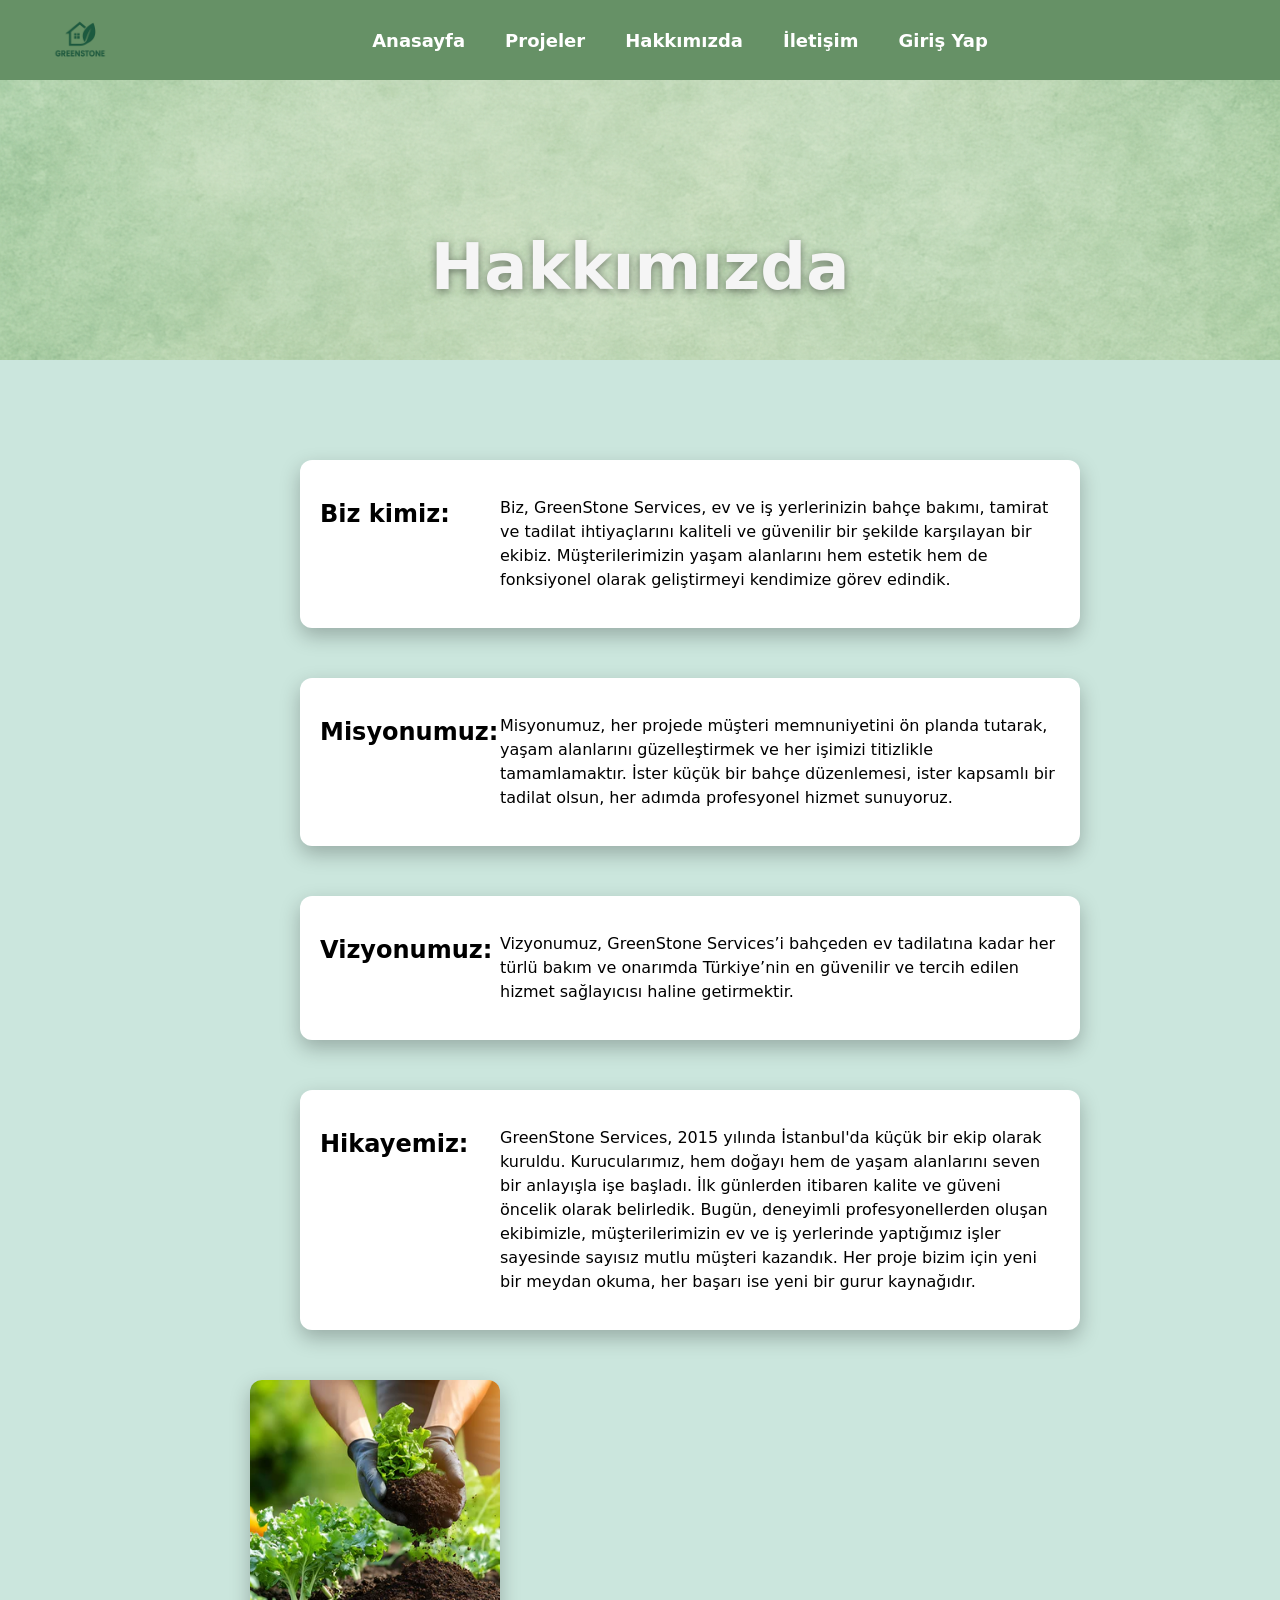
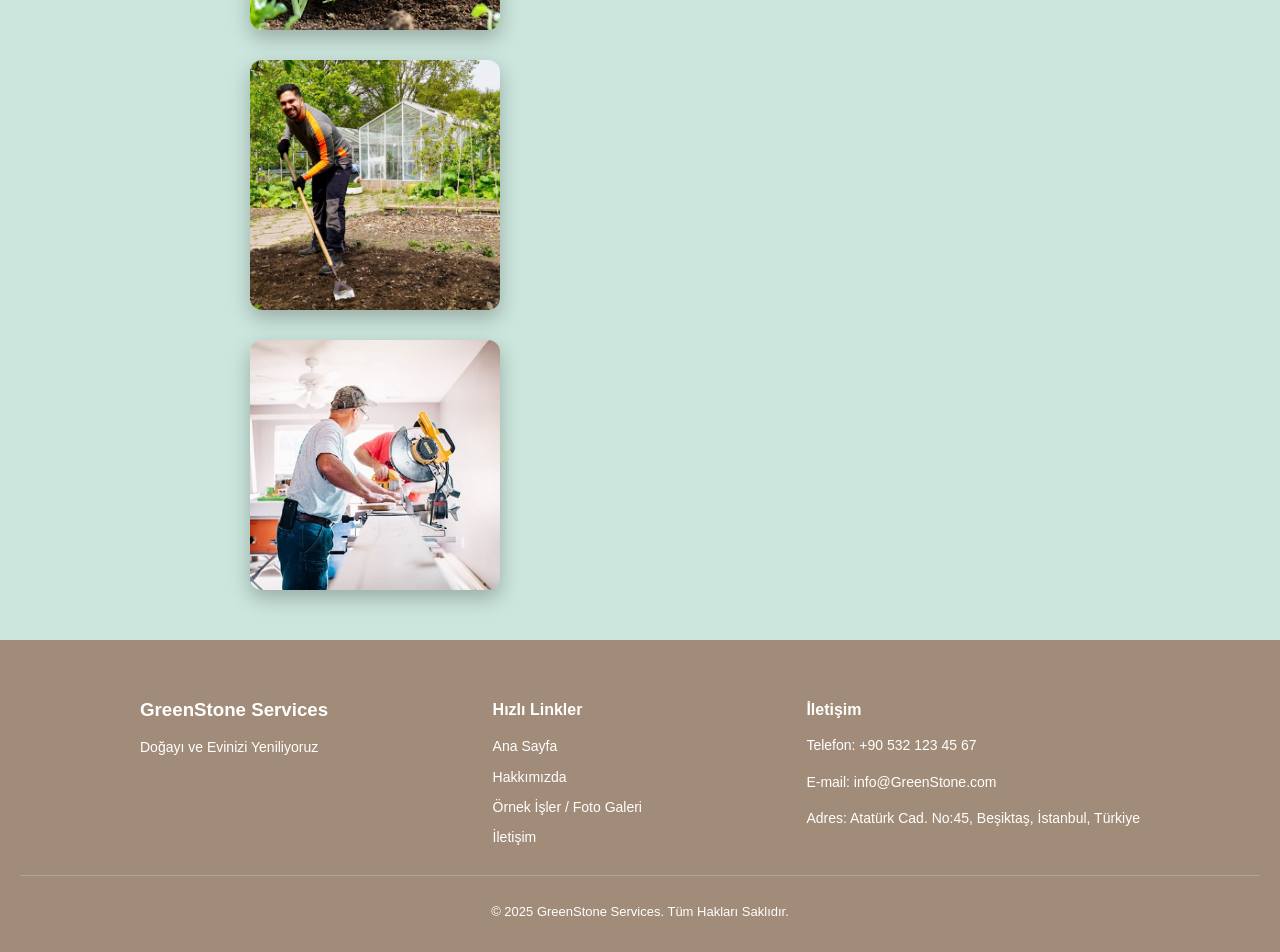
<file: Bahcivanlik_Sitesi/index/hakkimizda.html>
<!DOCTYPE html>
<html lang="en">
<head>
    <meta charset="UTF-8">
    <meta name="viewport" content="width=device-width, initial-scale=1.0">
    <title>GreenStone Services</title>
    <link rel="stylesheet" href="assets/navigator_bar.css">
    <link rel="stylesheet" href="assets/footer.css">
    <link rel="icon" href="images/logo.png" type="image/png">
    <style>
        .vucut{
            margin: 0;
            padding: 0;
            width: 100%;
            height: auto;
            background-color: rgb(203, 230, 221);
            font-family: 'Inter', system-ui, -apple-system, "Segoe UI", Roboto, "Helvetica Neue", Arial, sans-serif;
            
        }

        .hero3 {
        width: 100%;
        height: 40vh; 
        background-image: url(images/Giris\,AI.png);
        background-repeat: no-repeat;
        background-size: cover;        
        background-position: center;   
        margin: 0;
        padding: 0;
    }

    .hero3 p{
        font-family: system-ui, -apple-system, "Segoe UI", Roboto, "Helvetica Neue", Arial;
        font-size: 64px;
        font-weight: bold;
        text-align: center;
        margin-top: 150px;
        color: whitesmoke;
        text-shadow: 0 2px 8px rgba(0, 0, 0, 0.45);
    }

    .sutunlar{
        display:flex;
        justify-content: space-between;
        flex-wrap: wrap;
        margin: 50px 150px 50px 250px;

    }

    .resimler_hakkimiz {
        display: flex;
        justify-content: center; /* resimleri ortala */
        align-items: flex-start;
        flex-direction: column;
        gap: 30px;
        

    }
    .resimler_img {
        display: flex;
        

    }
    .resimler_img img{
        border-radius: 12px;
        object-fit: cover;
        width: 250px;
        height: 250px;
        box-shadow: 0 8px 20px rgba(0,0,0,0.25);
        transition: 0.3s;
       
    }
    .resimler_img img:hover{
        transform:scale(1.03);
    }

    .hakkimizda_container {
    display: flex;
    flex-direction: column; /* container genel olarak üst üste */
    gap: 50px;
    padding: 50px;
    
    }

    .nedenler {
        display: flex;
        flex-direction: row; /* başlık ve paragraf yan yana */
        align-items: flex-start; /* dikey hizalama */
        gap: 30px; /* başlık ve metin arasındaki boşluk */
        max-width: 900px;
        padding: 20px; /* toplam genişlik sınırı */
        background-color: white;
        border-radius: 12px;
        box-shadow: 0 8px 20px rgba(0,0,0,0.25);
        transition: 0.3s;
        
    }
    .nedenler:hover{
        transform: scale(1.02);
    }

    .nedenler h2 {
        font-size: 24px;
        font-weight: bold;
        min-width: 150px; /* başlığın genişliği sabit */
    }

    .nedenler p {
        font-size: 16px;
        line-height: 1.5;
    }


        @media (max-width: 768px) {
            .ana_menu {
                flex-direction: column;
                gap: 20px;
                padding: 20px;
            }
            .kutu_container {
                flex-direction: column;
                align-items: center;
            }
        }
    </style>
    
</head>
<body class="vucut">

    <div class="hero3">
        <header class="hero2">
        
        <div class="ana_menu_div">
            
            <div class="logo_div">
                <a href="index.html">
                    <img src="images/logo.png" alt="Site Logosu" class="logo"> 
                </a>
            </div>
            
            <div class="ana_menu">
                <a href="index.html" class="ana_menu_linkler"> Anasayfa</a>
                <a href="projeler.html" class="ana_menu_linkler"> Projeler</a>
                <a href="hakkimizda.html" class="ana_menu_linkler"> Hakkımızda</a>

                <div class="dropdown">
                    <a href="iletisim.html" class="ana_menu_linkler"> İletişim</a>
                
                <div class="dropdown-menu">
                    <a href="iletisim.html#calisma">çalışma saatleri</a>
                    <a href="iletisim.html#sorular">sıkça sorulan sorular</a>
                    <a href="iletisim.html#konumumuz">Konumumuz</a>
                    <a href="iletisim.html#bize_ulas">Bize Ulaşın</a>
                 </div>
                </div>
                <a href="Uye_giris.html" class="ana_menu_linkler"> Giriş Yap</a>
        </div>
    </div>
    </header>
        <p id="bize_ulas">Hakkımızda</p>
    </div>

    <div class="sutunlar">
        <div class="hakkimizda_container">
            <div class="nedenler">
                <h2>Biz kimiz:</h2>
                <p>Biz, GreenStone Services, ev ve iş yerlerinizin bahçe bakımı, tamirat ve tadilat ihtiyaçlarını kaliteli 
                    ve güvenilir bir şekilde karşılayan bir ekibiz. Müşterilerimizin yaşam alanlarını hem estetik hem de fonksiyonel olarak geliştirmeyi kendimize görev edindik.</p>
            </div>
            <div class="nedenler">
                <h2>Misyonumuz:</h2>
                <p>Misyonumuz, her projede müşteri memnuniyetini ön planda tutarak, yaşam alanlarını güzelleştirmek ve 
                    her işimizi titizlikle tamamlamaktır. İster küçük bir bahçe düzenlemesi, ister kapsamlı bir tadilat olsun, her adımda profesyonel hizmet sunuyoruz.</p>
            </div>
            <div class="nedenler">
                <h2>Vizyonumuz:</h2>
                <p>Vizyonumuz, GreenStone Services’i bahçeden ev tadilatına kadar her türlü bakım ve onarımda Türkiye’nin
                    en güvenilir ve tercih edilen hizmet sağlayıcısı haline getirmektir.</p>
            </div>

            <div class="nedenler">
                <h2>Hikayemiz:</h2>
                <p>GreenStone Services, 2015 yılında İstanbul'da küçük bir ekip olarak kuruldu. Kurucularımız, hem doğayı hem de yaşam
                    alanlarını seven bir anlayışla işe başladı. İlk günlerden itibaren kalite ve güveni öncelik olarak belirledik.
                    Bugün, deneyimli profesyonellerden oluşan ekibimizle, müşterilerimizin ev ve iş yerlerinde yaptığımız işler sayesinde sayısız
                    mutlu müşteri kazandık. Her proje bizim için yeni bir meydan okuma, her başarı ise yeni bir gurur kaynağıdır.</p>
            </div>
            
        </div>

        <div class="resimler_hakkimiz">
            <div class="resimler_img">
                <img src="images/hakkimizda_1.jpg" alt="">
            </div>
            <div class="resimler_img">
                <img src="images/Hakkimizda_2.jpg" alt="">
            </div>
            <div class="resimler_img">
                <img src="images/Hakkimizda_3.jpg" alt="">
            </div>
            
        </div>
    </div>
    <footer class="site-footer">
    <div class="footer-container">

        <div class="footer-col">
            <h3>GreenStone Services</h3>
            <p>Doğayı ve Evinizi Yeniliyoruz</p>
        </div>

        <div class="footer-col">
            <h4>Hızlı Linkler</h4>
            <ul>
                <li><a href="index.html">Ana Sayfa</a></li>
                <li><a href="hakkimizda.html">Hakkımızda</a></li>
                <li><a href="projeler.html">Örnek İşler / Foto Galeri</a></li>
                <li><a href="iletisim.html">İletişim</a></li>
            </ul>
        </div>

        <div class="footer-col">
            <h4>İletişim</h4>
            <p>Telefon: +90 532 123 45 67</p>
            <p>E-mail: info@GreenStone.com</p>
            <p>Adres: Atatürk Cad. No:45, Beşiktaş, İstanbul, Türkiye</p>
        </div>

    </div>

    <div class="footer-bottom">
        <p>© 2025 GreenStone Services. Tüm Hakları Saklıdır.</p>
    </div>
</footer>
</body>
</html>
</file>
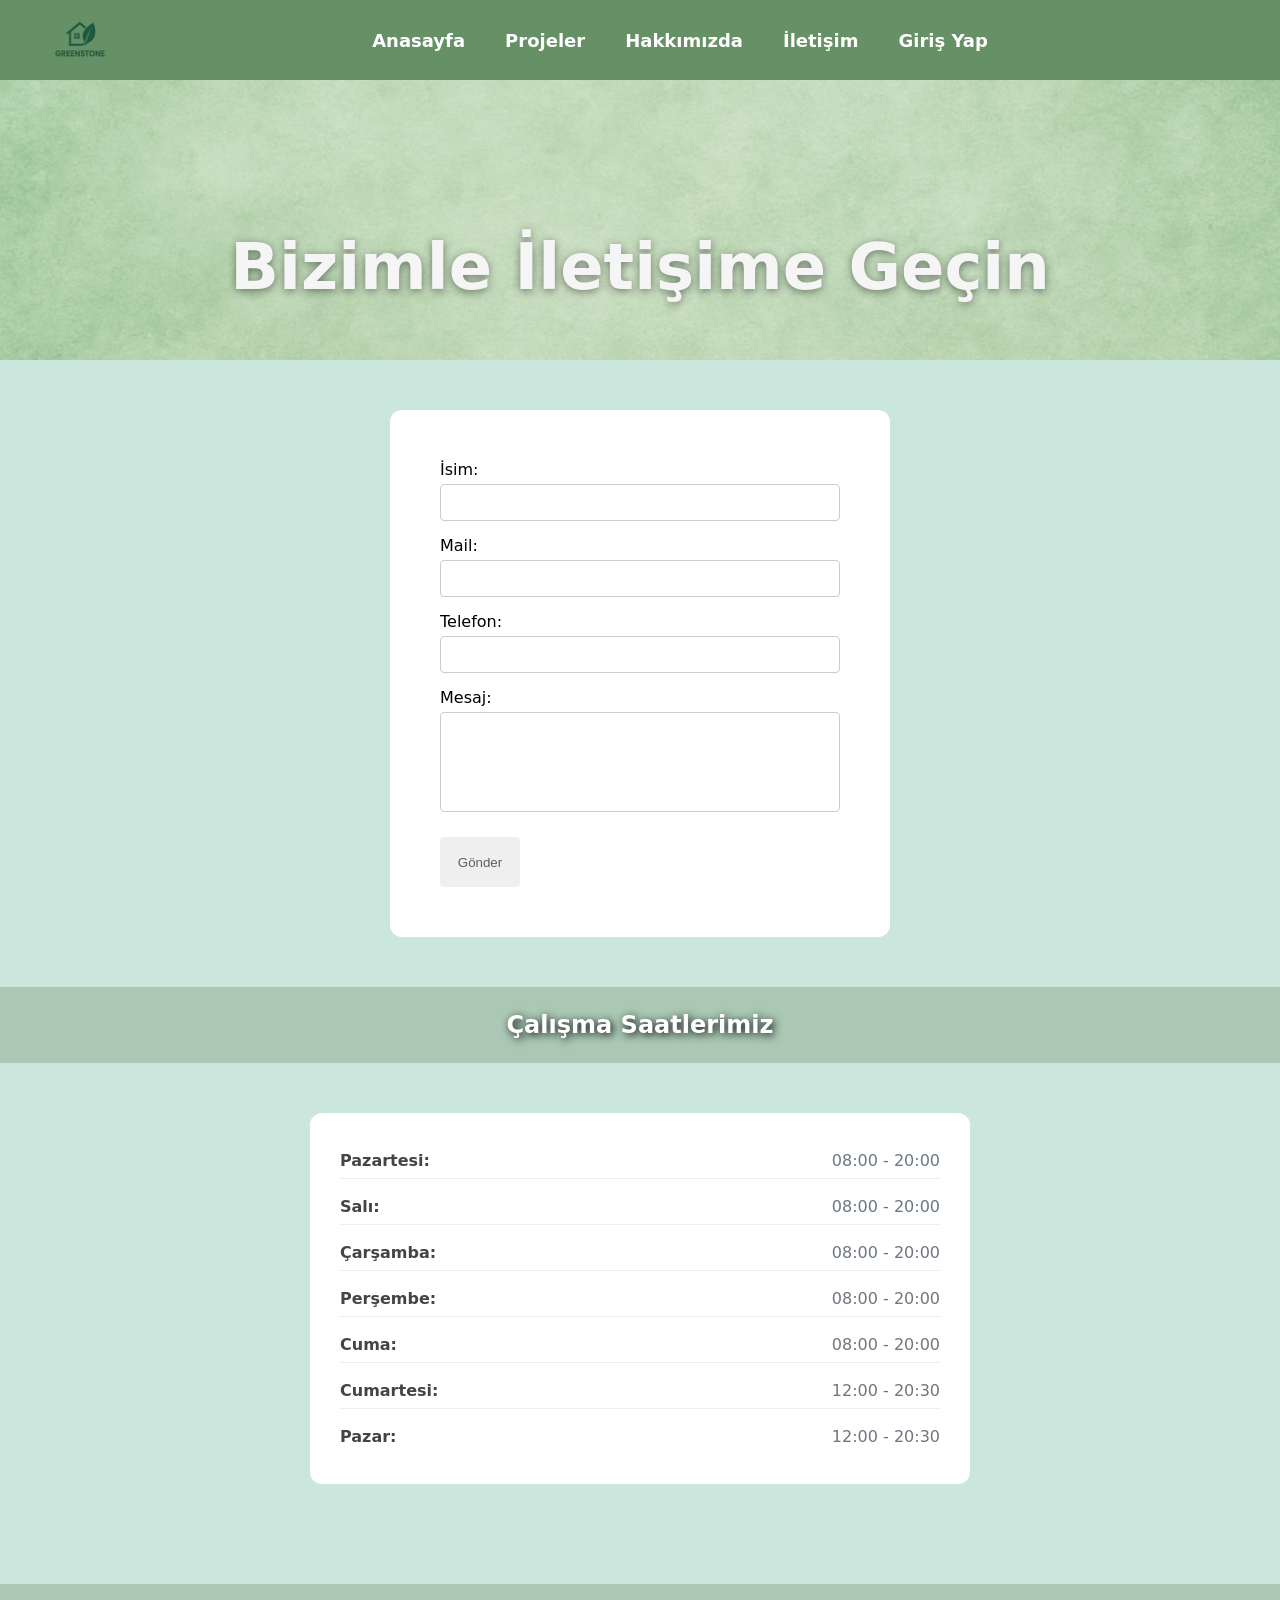
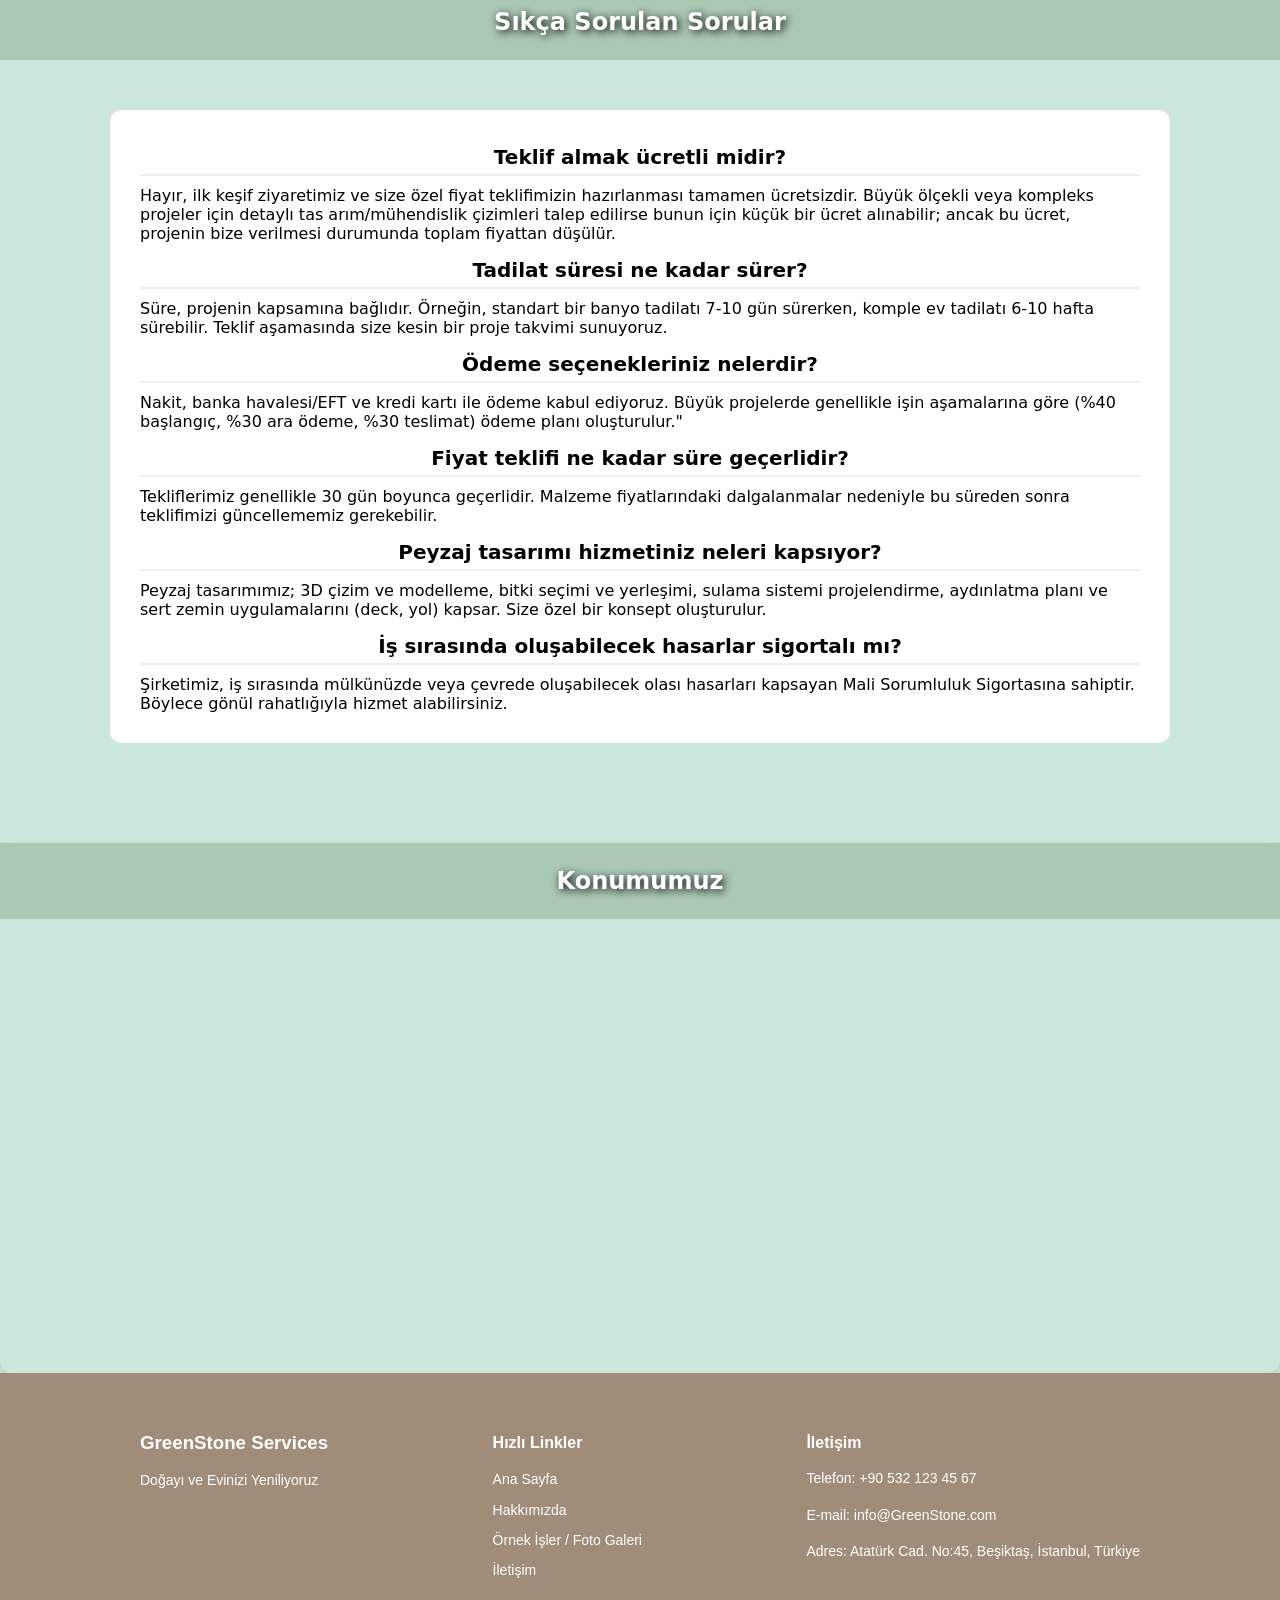
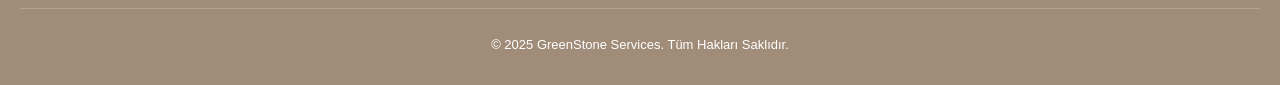
<file: Bahcivanlik_Sitesi/index/iletisim.html>
<!DOCTYPE html>
<html lang="en">
<head>
    <meta charset="UTF-8">
    <meta name="viewport" content="width=device-width, initial-scale=1.0">
    <title>GreenStone Services</title>
    <link rel="stylesheet" href="assets/navigator_bar.css">
    <link rel="stylesheet" href="assets/iletisim_iletisim.css">
    <link rel="stylesheet" href="assets/footer.css">
    <link rel="stylesheet" href="assets/iletisim_konum_calisma.css">
    <link rel="icon" href="images/logo.png" type="image/png">
    <style>
        .vucut{
            margin: 0;
            padding: 0;
            width: 100%;
            height: auto;
            background-color: rgb(203, 230, 221);
            font-family: 'Inter', system-ui, -apple-system, "Segoe UI", Roboto, "Helvetica Neue", Arial, sans-serif;
        }

        .hero3 {
        width: 100%;
        height: 40vh; 
        background-image: url(images/Giris\,AI.png);
        background-repeat: no-repeat;
        background-size: cover;        
        background-position: center;   
        margin: 0;
        padding: 0;
    }

    .hero3 p{
        font-family: system-ui, -apple-system, "Segoe UI", Roboto, "Helvetica Neue", Arial;
        font-size: 64px;
        font-weight: bold;
        text-align: center;
        margin-top: 150px;
        color: whitesmoke;
        text-shadow: 0 2px 8px rgba(0, 0, 0, 0.45);
    }


    .sorular_txt{
            display: block;
            text-align: center;
            padding: 24px 24px;
            color: white;
            font-size: 24px;
            font-weight: bold;
            text-shadow: 2px 2px 8px black;
            background-color: rgb(170, 200, 180);
            margin-top: 100px;

    }
    .sorular_ortala{
            display: flex;
            justify-content: center;
            margin-top: 50px;
            background-color: white;
            padding: 30px; /* Padding azaltıldı */
            width: 90%;
            margin-left: auto;
            margin-right: auto;
            border-radius: 12px;
            max-width: 1000px; /* Max genişlik artırıldı */
        }

    .sorular_tablo{
        display: flex;
        flex-direction: column;
        gap: 10px;

    }

    .sorular{
        display: flex;
        background-color: white;
        border-bottom: 2px solid #eee;

    }
    .sorular h2{
        display: flex;
        flex-grow: 1; /* H2'nin tüm alanı kaplamasını sağlar */
        justify-content: center; /* YATAY ORTALAMA */
        text-align: center;
        margin: 0; /* H2'nin varsayılan marjinlerini sıfırlamak önemlidir */
        padding: 5px 0;
        font-size: 20px;
    }
        

        @media (max-width: 768px) {
            .ana_menu {
                flex-direction: column;
                gap: 20px;
                padding: 20px;
            }
            .kutu_container {
                flex-direction: column;
                align-items: center;
            }
        }

    </style>
</head>
<body class="vucut">

    <div class="hero3">
        <header class="hero2">
        
        <div class="ana_menu_div">
            
            <div class="logo_div">
                <a href="index.html">
                    <img src="images/logo.png" alt="Site Logosu" class="logo"> 
                </a>
            </div>
            
            <div class="ana_menu">
                <a href="index.html" class="ana_menu_linkler"> Anasayfa</a>
                <a href="projeler.html" class="ana_menu_linkler"> Projeler</a>
                <a href="hakkimizda.html" class="ana_menu_linkler"> Hakkımızda</a>

                <div class="dropdown">
                    <a href="iletisim.html" class="ana_menu_linkler"> İletişim</a>
                
                <div class="dropdown-menu">
                    <a href="iletisim.html#calisma">çalışma saatleri</a>
                    <a href="iletisim.html#sorular">sıkça sorulan sorular</a>
                    <a href="iletisim.html#konumumuz">Konumumuz</a>
                    <a href="iletisim.html#bize_ulas">Bize Ulaşın</a>
                 </div>
                </div>
                <a href="Uye_giris.html" class="ana_menu_linkler"> Giriş Yap</a>
        </div>
    </div>
    </header>
        <p id="bize_ulas">Bizimle İletişime Geçin</p>
    </div>
    
    

    <form action="">
        <div class="ortala">
            <div class="formlar">

                <div class="formlar_grup">
                    <label for="isim">İsim:</label>
                    <input type="text">
                </div>
                <div class="formlar_grup">
                    <label for="Mail">Mail:</label>
                    <input type="text">
                </div>
                <div class="formlar_grup">
                    <label for="Telefon">Telefon:</label>
                    <input type="text">
                </div>
                <div class="formlar_grup">
                    <label for="mesaj">Mesaj:</label>
                    <textarea name="" id="" class="mesaj_alanı"></textarea>
                </div>
                <button type="submit" class="gonder_buton">Gönder</button>
            </div>
        </div>
    </form>

    <div style="text-align: center;">
        <h2 class="calisma_text" id="calisma">Çalışma Saatlerimiz</h2>
    </div>

    <div class="calisma_saatleri_ortala">
        <div class="calisma_tablo">
            
            <div class="calisma_satir">
                <span class="calisma_satir_gun">Pazartesi:</span>
                <span class="calisma_satir_saat">08:00 - 20:00</span>
            </div>
            
            <div class="calisma_satir">
                <span class="calisma_satir_gun">Salı:</span>
                <span class="calisma_satir_saat">08:00 - 20:00</span>
            </div>
            
            <div class="calisma_satir">
                <span class="calisma_satir_gun">Çarşamba:</span>
                <span class="calisma_satir_saat">08:00 - 20:00</span>
            </div>
            
            <div class="calisma_satir">
                <span class="calisma_satir_gun">Perşembe:</span>
                <span class="calisma_satir_saat">08:00 - 20:00</span>
            </div>
            
            <div class="calisma_satir">
                <span class="calisma_satir_gun">Cuma:</span>
                <span class="calisma_satir_saat">08:00 - 20:00</span>
            </div>
            
            <div class="calisma_satir" style="color: red;">
                <span class="calisma_satir_gun">Cumartesi:</span>
                <span class="calisma_satir_saat">12:00 - 20:30</span>
            </div>
            
            <div class="calisma_satir" style="color: red;">
                <span class="calisma_satir_gun">Pazar:</span>
                <span class="calisma_satir_saat">12:00 - 20:30</span>
            </div>
            
        </div>
    </div>

    <div style="text-align: center;">
        <h2 class="sorular_txt" id="sorular">Sıkça Sorulan Sorular</h2>
    </div>

    <div class="sorular_ortala">
        <div class="sorular_tablo">

            <div class="sorular">
                <h2 >Teklif almak ücretli midir?</h2>
            </div>
            <div class="sorular" style="border-bottom: none;">
                Hayır, ilk keşif ziyaretimiz ve size özel fiyat teklifimizin hazırlanması tamamen ücretsizdir. Büyük ölçekli veya kompleks projeler için detaylı tas
                arım/mühendislik çizimleri talep edilirse bunun için küçük bir ücret alınabilir; ancak bu ücret, projenin bize verilmesi durumunda toplam fiyattan düşülür.
            </div>

            <div class="sorular">
                <h2 >Tadilat süresi ne kadar sürer?</h2>
            </div>
            <div class="sorular" style="border-bottom: none;">
                Süre, projenin kapsamına bağlıdır. Örneğin, standart bir banyo tadilatı 7-10 gün sürerken, 
                komple ev tadilatı 6-10 hafta sürebilir. Teklif aşamasında size kesin bir proje takvimi sunuyoruz.
            </div>

             <div class="sorular">
                <h2 >Ödeme seçenekleriniz nelerdir?</h2>
            </div>
            <div class="sorular" style="border-bottom: none;">
                Nakit, banka havalesi/EFT ve kredi kartı ile ödeme kabul ediyoruz. Büyük projelerde genellikle işin aşamalarına göre 
                (%40 başlangıç, %30 ara ödeme, %30 teslimat) ödeme planı oluşturulur."
            </div>


            <div class="sorular">
                <h2 >Fiyat teklifi ne kadar süre geçerlidir?</h2>
            </div>
            <div class="sorular" style="border-bottom: none;">
                Tekliflerimiz genellikle 30 gün boyunca geçerlidir. Malzeme fiyatlarındaki dalgalanmalar nedeniyle bu süreden sonra teklifimizi güncellememiz gerekebilir.
            </div>

            <div class="sorular">
                <h2 >Peyzaj tasarımı hizmetiniz neleri kapsıyor?</h2>
            </div>
            <div class="sorular" style="border-bottom: none;">
                Peyzaj tasarımımız; 3D çizim ve modelleme, bitki seçimi ve yerleşimi, sulama sistemi projelendirme,
                 aydınlatma planı ve sert zemin uygulamalarını (deck, yol) kapsar. Size özel bir konsept oluşturulur.
            </div>

            <div class="sorular">
                <h2 >İş sırasında oluşabilecek hasarlar sigortalı mı?</h2>
            </div>
            <div class="sorular" style="border-bottom: none;">
                Şirketimiz, iş sırasında mülkünüzde veya çevrede oluşabilecek olası hasarları kapsayan Mali Sorumluluk
                 Sigortasına sahiptir. Böylece gönül rahatlığıyla hizmet alabilirsiniz.
            </div>

            
        </div>
    </div>

    <div class="saatler_ve_harita_sutun konum_sutun">
            <div class="konum_kapsayici">
                <div class="konum">
                    <h2 style="background-color: ;" id="konumumuz">Konumumuz</h2>
                </div>
                <div class="konum_harita">
                    <iframe src="https://www.google.com/maps/embed?pb=!1m18!1m12!1m3!1d2126.935866277281!2d28.972249575792006!3d41.070270310559174!2m3!1f0!2f0!3f0!3m2!1i1024!2i768!4f13.1!3m3!1m2!1s0x14cab63f6f8193f1%3A0x36c864a929a1018c!2zQmXFn2lrdGHFny_EsHN0YW5idWw!5e0!3m2!1str!2str!4v1765024068085!5m2!1str!2str" 
                    width="100%" 
                    height="450" 
                    style="border:0;"
                    allowfullscreen="" 
                    loading="lazy" 
                    referrerpolicy="no-referrer-when-downgrade" ></iframe>
                </div>
            </div>
        </div>

    <footer class="site-footer">
    <div class="footer-container">

        <div class="footer-col">
            <h3>GreenStone Services</h3>
            <p>Doğayı ve Evinizi Yeniliyoruz</p>
        </div>

        <div class="footer-col">
            <h4>Hızlı Linkler</h4>
            <ul>
                <li><a href="index.html">Ana Sayfa</a></li>
                <li><a href="hakkimizda.html">Hakkımızda</a></li>
                <li><a href="projeler.html">Örnek İşler / Foto Galeri</a></li>
                <li><a href="iletisim.html">İletişim</a></li>
            </ul>
        </div>

        <div class="footer-col">
            <h4>İletişim</h4>
            <p>Telefon: +90 532 123 45 67</p>
            <p>E-mail: info@GreenStone.com</p>
            <p>Adres: Atatürk Cad. No:45, Beşiktaş, İstanbul, Türkiye</p>
        </div>

    </div>

    <div class="footer-bottom">
        <p>© 2025 GreenStone Services. Tüm Hakları Saklıdır.</p>
    </div>
</footer>

</body>
</html>
</file>
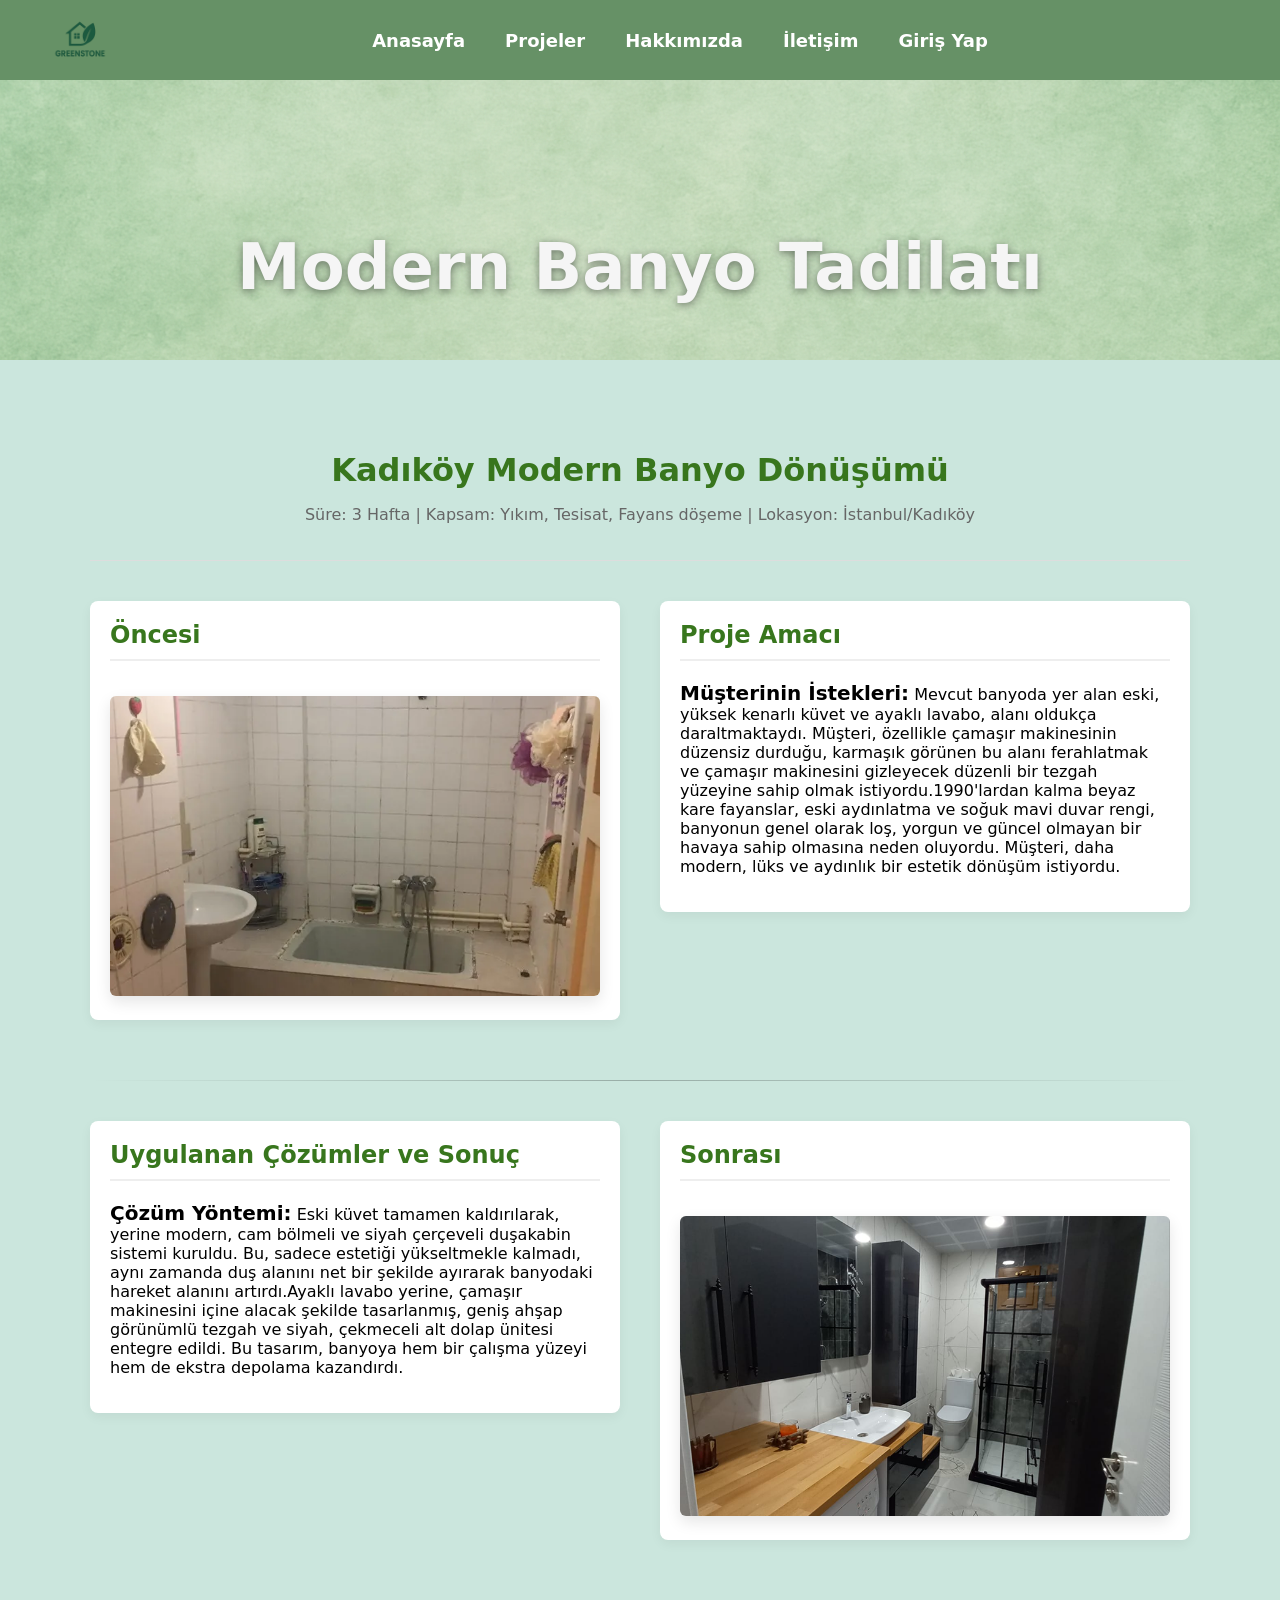
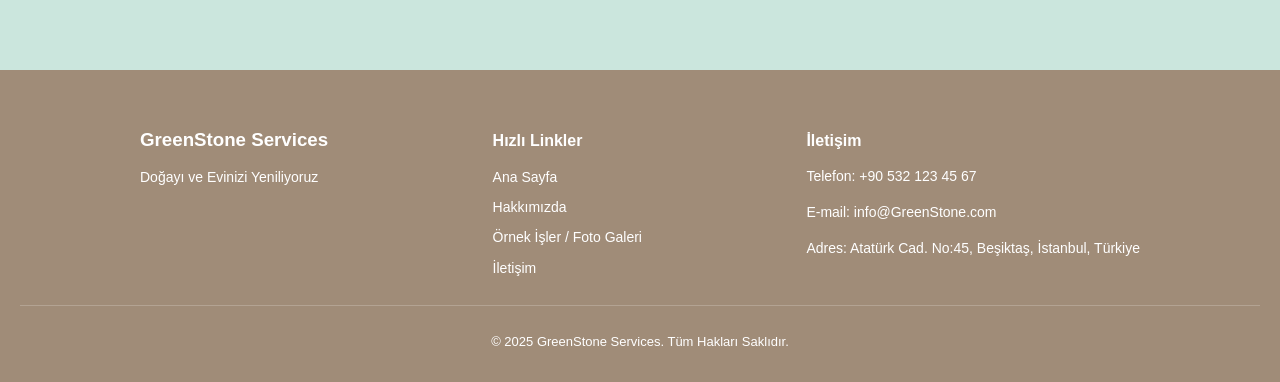
<file: Bahcivanlik_Sitesi/index/Projeler_1.html>
<!DOCTYPE html>
<html lang="en">
<head>
    <meta charset="UTF-8">
    <meta name="viewport" content="width=device-width, initial-scale=1.0">
    <title>GreenStone Services</title>
    <link rel="stylesheet" href="assets/navigator_bar.css">
    <link rel="stylesheet" href="assets/footer.css">
    <link rel="icon" href="images/logo.png" type="image/png">

    <style>
        .vucut{
            margin: 0;
            padding: 0;
            width: 100%;
            height: auto;
            background-color: rgb(203, 230, 221);
            font-family: 'Inter', system-ui, -apple-system, "Segoe UI", Roboto, "Helvetica Neue", Arial, sans-serif;
        }
        .hero3 {
        width: 100%;
        height: 40vh; 
        background-image: url(images/Giris\,AI.png);
        background-repeat: no-repeat;
        background-size: cover;        
        background-position: center;   
        margin: 0;
        padding: 0;
    }

    .hero3 p{
        font-family: system-ui, -apple-system, "Segoe UI", Roboto, "Helvetica Neue", Arial;
        font-size: 64px;
        font-weight: bold;
        text-align: center;
        margin-top: 150px;
        color: whitesmoke;
        text-shadow: 0 2px 8px rgba(0, 0, 0, 0.45);
    }

    .proje-detay-konteyner {
    width: 90%;
    max-width: 1100px;
    margin: 50px auto;
    padding: 20px;
    }

    .proje-baslik {
        text-align: center;
        color: #38761d;
        margin-bottom: 10px;
    }

    .proje-bilgileri-ozet {
        text-align: center;
        color: #666;
        margin-bottom: 40px;
        border-bottom: 1px solid #ddd;
        padding-bottom: 20px;
    }

    /* Ana Flex Yapısı: Her Satırı İki Sütun Yapar */
    .detay-satir {
        display: flex;
        gap: 40px; /* Sütunlar arası boşluk */
        margin-bottom: 60px;
        align-items: flex-start; /* İçerik yukarıdan hizalanır */
    }

    .sutun-icerik {
        flex: 1; /* Her iki sütunun da eşit genişlikte (yaklaşık %50) olmasını sağlar */
        padding: 20px;
        /* Kartların arka plan rengini beyaz yapabilirsiniz */
        background-color: white; 
        border-radius: 8px;
        box-shadow: 0 4px 12px rgba(0, 0, 0, 0.05);
    }

    .sutun-icerik h2 {
        color: #38761d;
        border-bottom: 2px solid #eee;
        padding-bottom: 10px;
        margin-top: 0;
    }
    

    .detay-gorsel {
        width: 100%;
        object-fit: cover;
        max-height: 300px;
        border-radius: 6px;
        margin-top: 15px;
        box-shadow: 0 6px 15px rgba(0, 0, 0, 0.1);
        cursor: pointer;
    }

    .ayirici {
        border: 0;
        height: 1px;
        background-image: linear-gradient(to right, rgba(0, 0, 0, 0), rgba(0, 0, 0, 0.25), rgba(0, 0, 0, 0));
        margin: 40px 0;
    }

    .thumb {
  width: 200px;
  cursor: pointer;
    }

    #modal {
    display: none;
    position: fixed;
    top: 0;
    left: 0;
    width: 100%;
    height: 100%;
    background: rgba(0,0,0,0.7);
    justify-content: center;
    align-items: center;
    }

    #modal img {
    max-width: 90%;
    max-height: 90%;
    }


    </style>
</head>
<body class="vucut">
    
    <div class="hero3">
        <header class="hero2">
        
        <div class="ana_menu_div">
            
            <div class="logo_div">
                <a href="index.html">
                    <img src="images/logo.png" alt="Site Logosu" class="logo"> 
                </a>
            </div>
            
            <div class="ana_menu">
                <a href="index.html" class="ana_menu_linkler"> Anasayfa</a>
                <a href="projeler.html" class="ana_menu_linkler"> Projeler</a>
                <a href="hakkimizda.html" class="ana_menu_linkler"> Hakkımızda</a>

                <div class="dropdown">
                    <a href="iletisim.html" class="ana_menu_linkler"> İletişim</a>
                
                <div class="dropdown-menu">
                    <a href="iletisim.html#calisma">çalışma saatleri</a>
                    <a href="iletisim.html#sorular">sıkça sorulan sorular</a>
                    <a href="iletisim.html#konumumuz">Konumumuz</a>
                    <a href="iletisim.html#bize_ulas">Bize Ulaşın</a>
                 </div>
                </div>
                <a href="Uye_giris.html" class="ana_menu_linkler"> Giriş Yap</a>
        </div>
    </div>
    </header>
        <p>Modern Banyo Tadilatı</p>
    </div>

    <div class="proje-detay-konteyner">
    
    <h1 class="proje-baslik">Kadıköy Modern Banyo Dönüşümü</h1>
    <div class="proje-bilgileri-ozet">
        <p>Süre: 3 Hafta | Kapsam: Yıkım, Tesisat, Fayans döşeme | Lokasyon: İstanbul/Kadıköy</p>
    </div>

    <div class="detay-satir once-kismi">
        
        <div class="sutun-icerik gorsel-kutusu">
            <h2>Öncesi </h2>
            
            <img src="images/banyo_tadilat_2.png" class="detay-gorsel" onclick="openImg(this.src)">

        <div id="modal" onclick="closeImg()">
        <img id="bigImg">
</div>

        </div>

        <div class="sutun-icerik metin-kutusu">
            <h2>Proje Amacı</h2>
            <p><strong style="font-size: 20px;">Müşterinin İstekleri:</strong> Mevcut banyoda yer alan eski, yüksek kenarlı küvet ve 
                ayaklı lavabo, alanı oldukça daraltmaktaydı. Müşteri, özellikle çamaşır makinesinin düzensiz 
                durduğu, karmaşık görünen bu alanı ferahlatmak ve çamaşır makinesini gizleyecek düzenli bir 
                tezgah yüzeyine sahip olmak istiyordu.1990'lardan kalma beyaz kare fayanslar, eski aydınlatma ve soğuk mavi duvar rengi, banyonun genel olarak loş, yorgun ve güncel olmayan bir havaya sahip olmasına neden oluyordu. Müşteri, daha modern, lüks ve aydınlık bir estetik dönüşüm istiyordu.</p>
            <!-- <h3>Karşılaşılan Zorluk:</h3>
            <ul>
                <li>Eski tesisatın tamamen yenilenme zorunluluğu.</li>
                <li>Doğal ışığı artırmak için pencere boyutunun büyütülmesi.</li>
            </ul> !--> 
        </div>
    </div>

    <hr class="ayirici">

    <div class="detay-satir sonra-kismi">
        
        <div class="sutun-icerik metin-kutusu">
            <h2>Uygulanan Çözümler ve Sonuç</h2>
            <p><strong style="font-size: 20px;">Çözüm Yöntemi:</strong> Eski küvet tamamen kaldırılarak, yerine modern,
                 cam bölmeli ve siyah çerçeveli duşakabin sistemi kuruldu. Bu, sadece estetiği yükseltmekle kalmadı, aynı
                  zamanda duş alanını net bir şekilde ayırarak banyodaki hareket alanını artırdı.Ayaklı lavabo yerine, çamaşır
                   makinesini içine alacak şekilde tasarlanmış, geniş ahşap görünümlü tezgah ve siyah, çekmeceli alt dolap ünitesi 
                   entegre edildi. Bu tasarım, banyoya hem bir çalışma yüzeyi hem de ekstra depolama kazandırdı.</p>
            
        </div>
        
        <div class="sutun-icerik gorsel-kutusu">
            <h2>Sonrası</h2>
            
            <img src="images/banyo_tadilat_1.png" class="detay-gorsel" onclick="openImg(this.src)">

        <div id="modal" onclick="closeImg()">
        <img id="bigImg">
        </div>
    </div>

</div>
</div>

<footer class="site-footer">
    <div class="footer-container">

        <div class="footer-col">
            <h3>GreenStone Services</h3>
            <p>Doğayı ve Evinizi Yeniliyoruz</p>
        </div>

        <div class="footer-col">
            <h4>Hızlı Linkler</h4>
            <ul>
                <li><a href="index.html">Ana Sayfa</a></li>
                <li><a href="hakkimizda.html">Hakkımızda</a></li>
                <li><a href="projeler.html">Örnek İşler / Foto Galeri</a></li>
                <li><a href="iletisim.html">İletişim</a></li>
            </ul>
        </div>

        <div class="footer-col">
            <h4>İletişim</h4>
            <p>Telefon: +90 532 123 45 67</p>
            <p>E-mail: info@GreenStone.com</p>
            <p>Adres: Atatürk Cad. No:45, Beşiktaş, İstanbul, Türkiye</p>
        </div>

    </div>

    <div class="footer-bottom">
        <p>© 2025 GreenStone Services. Tüm Hakları Saklıdır.</p>
    </div>
</footer>


<script>
    function openImg(src) {
  document.getElementById("bigImg").src = src;
  document.getElementById("modal").style.display = "flex";
}

function closeImg() {
  document.getElementById("modal").style.display = "none";
}

</script>
</body>



</html>
</file>
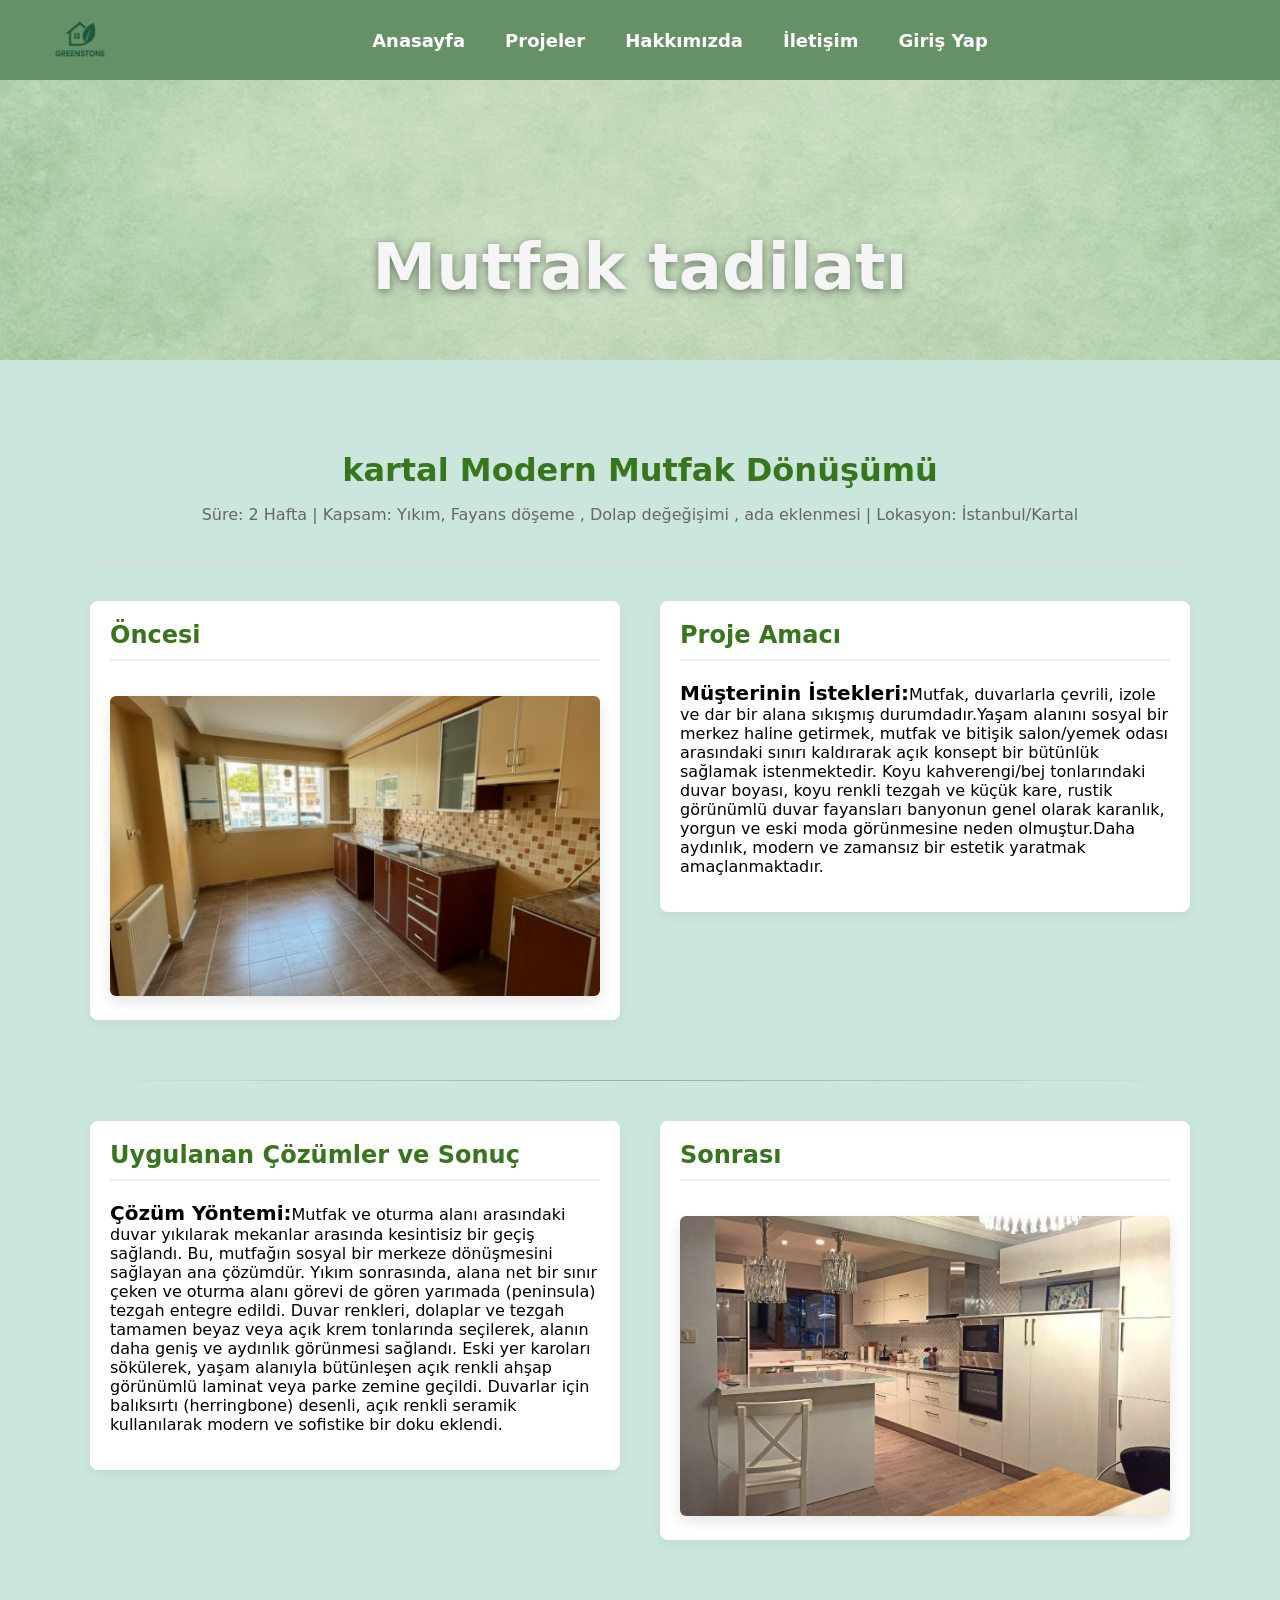
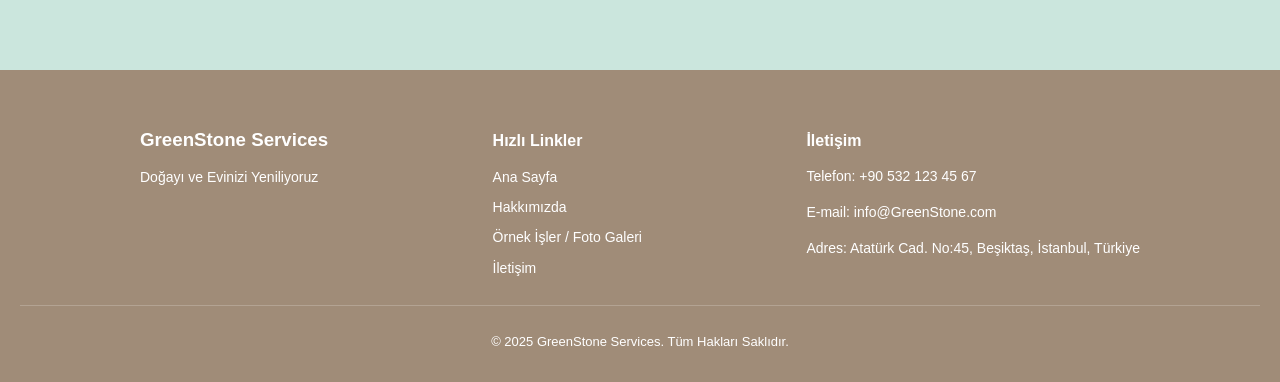
<file: Bahcivanlik_Sitesi/index/Projeler_3.html>
<!DOCTYPE html>
<html lang="en">
<head>
    <meta charset="UTF-8">
    <meta name="viewport" content="width=device-width, initial-scale=1.0">
    <title>GreenStone Services</title>
    <link rel="stylesheet" href="assets/navigator_bar.css">
    <link rel="stylesheet" href="assets/footer.css">
    <link rel="icon" href="images/logo.png" type="image/png">

    <style>
        .vucut{
            margin: 0;
            padding: 0;
            width: 100%;
            height: auto;
            background-color: rgb(203, 230, 221);
            font-family: 'Inter', system-ui, -apple-system, "Segoe UI", Roboto, "Helvetica Neue", Arial, sans-serif;
        }
        .hero3 {
        width: 100%;
        height: 40vh; 
        background-image: url(images/Giris\,AI.png);
        background-repeat: no-repeat;
        background-size: cover;        
        background-position: center;   
        margin: 0;
        padding: 0;
    }

    .hero3 p{
        font-family: system-ui, -apple-system, "Segoe UI", Roboto, "Helvetica Neue", Arial;
        font-size: 64px;
        font-weight: bold;
        text-align: center;
        margin-top: 150px;
        color: whitesmoke;
        text-shadow: 0 2px 8px rgba(0, 0, 0, 0.45);
    }

    .proje-detay-konteyner {
    width: 90%;
    max-width: 1100px;
    margin: 50px auto;
    padding: 20px;
    }

    .proje-baslik {
        text-align: center;
        color: #38761d;
        margin-bottom: 10px;
    }

    .proje-bilgileri-ozet {
        text-align: center;
        color: #666;
        margin-bottom: 40px;
        border-bottom: 1px solid #ddd;
        padding-bottom: 20px;
    }

    /* Ana Flex Yapısı: Her Satırı İki Sütun Yapar */
    .detay-satir {
        display: flex;
        gap: 40px; /* Sütunlar arası boşluk */
        margin-bottom: 60px;
        align-items: flex-start; /* İçerik yukarıdan hizalanır */
    }

    .sutun-icerik {
        flex: 1; /* Her iki sütunun da eşit genişlikte (yaklaşık %50) olmasını sağlar */
        padding: 20px;
        /* Kartların arka plan rengini beyaz yapabilirsiniz */
        background-color: white; 
        border-radius: 8px;
        box-shadow: 0 4px 12px rgba(0, 0, 0, 0.05);
    }

    .sutun-icerik h2 {
        color: #38761d;
        border-bottom: 2px solid #eee;
        padding-bottom: 10px;
        margin-top: 0;
    }
    

    .detay-gorsel {
        width: 100%;
        object-fit: cover;
        max-height: 300px;
        border-radius: 6px;
        margin-top: 15px;
        box-shadow: 0 6px 15px rgba(0, 0, 0, 0.1);
        cursor: pointer;
    }

    .ayirici {
        border: 0;
        height: 1px;
        background-image: linear-gradient(to right, rgba(0, 0, 0, 0), rgba(0, 0, 0, 0.25), rgba(0, 0, 0, 0));
        margin: 40px 0;
    }

    .thumb {
  width: 200px;
  cursor: pointer;
    }

    #modal {
    display: none;
    position: fixed;
    top: 0;
    left: 0;
    width: 100%;
    height: 100%;
    background: rgba(0,0,0,0.7);
    justify-content: center;
    align-items: center;
    }

    #modal img {
    max-width: 90%;
    max-height: 90%;
    }

    </style>
</head>
<body class="vucut">
    
    <div class="hero3">
        <header class="hero2">
        
        <div class="ana_menu_div">
            
            <div class="logo_div">
                <a href="index.html">
                    <img src="images/logo.png" alt="Site Logosu" class="logo"> 
                </a>
            </div>
            
            <div class="ana_menu">
                <a href="index.html" class="ana_menu_linkler"> Anasayfa</a>
                <a href="projeler.html" class="ana_menu_linkler"> Projeler</a>
                <a href="hakkimizda.html" class="ana_menu_linkler"> Hakkımızda</a>

                <div class="dropdown">
                    <a href="iletisim.html" class="ana_menu_linkler"> İletişim</a>
                
                <div class="dropdown-menu">
                    <a href="iletisim.html#calisma">çalışma saatleri</a>
                    <a href="iletisim.html#sorular">sıkça sorulan sorular</a>
                    <a href="iletisim.html#konumumuz">Konumumuz</a>
                    <a href="iletisim.html#bize_ulas">Bize Ulaşın</a>
                 </div>
                </div>
                <a href="Uye_giris.html" class="ana_menu_linkler"> Giriş Yap</a>
        </div>
    </div>
    </header>
        <p>Mutfak tadilatı</p>
    </div>

    <div class="proje-detay-konteyner">
    
    <h1 class="proje-baslik">kartal Modern Mutfak Dönüşümü</h1>
    <div class="proje-bilgileri-ozet">
        <p>Süre: 2 Hafta | Kapsam: Yıkım, Fayans döşeme , Dolap değeğişimi , ada eklenmesi | Lokasyon: İstanbul/Kartal</p>
    </div>

    <div class="detay-satir once-kismi">
        
        <div class="sutun-icerik gorsel-kutusu">
            <h2>Öncesi </h2>
            <img src="images/proje_mutfak_2.jpg" class="detay-gorsel" onclick="openImg(this.src)">

        <div id="modal" onclick="closeImg()">
        <img id="bigImg">
        </div>

        </div>

        <div class="sutun-icerik metin-kutusu">
            <h2>Proje Amacı</h2>
            <p><strong style="font-size: 20px;">Müşterinin İstekleri:</strong>Mutfak, duvarlarla çevrili,
                 izole ve dar bir alana sıkışmış durumdadır.Yaşam alanını sosyal bir merkez haline getirmek,
                  mutfak ve bitişik salon/yemek odası arasındaki sınırı kaldırarak açık konsept bir bütünlük sağlamak istenmektedir.
                Koyu kahverengi/bej tonlarındaki duvar boyası, koyu renkli tezgah ve küçük kare, rustik görünümlü duvar fayansları 
                banyonun genel olarak karanlık, yorgun ve eski moda görünmesine neden olmuştur.Daha aydınlık, modern ve zamansız bir estetik yaratmak amaçlanmaktadır.</p>
            <!-- <h3>Karşılaşılan Zorluk:</h3>
            <ul>
                <li>Eski tesisatın tamamen yenilenme zorunluluğu.</li>
                <li>Doğal ışığı artırmak için pencere boyutunun büyütülmesi.</li>
            </ul> !--> 
        </div>
    </div>

    <hr class="ayirici">

    <div class="detay-satir sonra-kismi">
        
        <div class="sutun-icerik metin-kutusu">
            <h2>Uygulanan Çözümler ve Sonuç</h2>
            <p><strong style="font-size: 20px;">Çözüm Yöntemi:</strong>Mutfak ve oturma alanı arasındaki duvar yıkılarak
                  mekanlar arasında kesintisiz bir geçiş sağlandı. Bu, mutfağın sosyal bir merkeze dönüşmesini sağlayan ana çözümdür.
                Yıkım sonrasında, alana net bir sınır çeken ve oturma alanı görevi de gören yarımada (peninsula) tezgah entegre edildi.
            Duvar renkleri, dolaplar ve tezgah tamamen beyaz veya açık krem tonlarında seçilerek, alanın daha geniş ve aydınlık görünmesi sağlandı.
        Eski yer karoları sökülerek, yaşam alanıyla bütünleşen açık renkli ahşap görünümlü laminat veya parke zemine geçildi.
        Duvarlar için balıksırtı (herringbone) desenli, açık renkli seramik kullanılarak modern ve sofistike bir doku eklendi.</p>
            
        </div>
        
        <div class="sutun-icerik gorsel-kutusu">
            <h2>Sonrası</h2>

            <img src="images/proje_mutfak_1.png" class="detay-gorsel" onclick="openImg(this.src)">

        <div id="modal" onclick="closeImg()">
        <img id="bigImg">
        </div>
        </div>
    </div>

</div>

<footer class="site-footer">
    <div class="footer-container">

        <div class="footer-col">
            <h3>GreenStone Services</h3>
            <p>Doğayı ve Evinizi Yeniliyoruz</p>
        </div>

        <div class="footer-col">
            <h4>Hızlı Linkler</h4>
            <ul>
                <li><a href="index.html">Ana Sayfa</a></li>
                <li><a href="hakkimizda.html">Hakkımızda</a></li>
                <li><a href="projeler.html">Örnek İşler / Foto Galeri</a></li>
                <li><a href="iletisim.html">İletişim</a></li>
            </ul>
        </div>

        <div class="footer-col">
            <h4>İletişim</h4>
            <p>Telefon: +90 532 123 45 67</p>
            <p>E-mail: info@GreenStone.com</p>
            <p>Adres: Atatürk Cad. No:45, Beşiktaş, İstanbul, Türkiye</p>
        </div>

    </div>

    <div class="footer-bottom">
        <p>© 2025 GreenStone Services. Tüm Hakları Saklıdır.</p>
    </div>
</footer>
<script>
    function openImg(src) {
  document.getElementById("bigImg").src = src;
  document.getElementById("modal").style.display = "flex";
}

function closeImg() {
  document.getElementById("modal").style.display = "none";
}

</script>
</body>
</html>
</file>
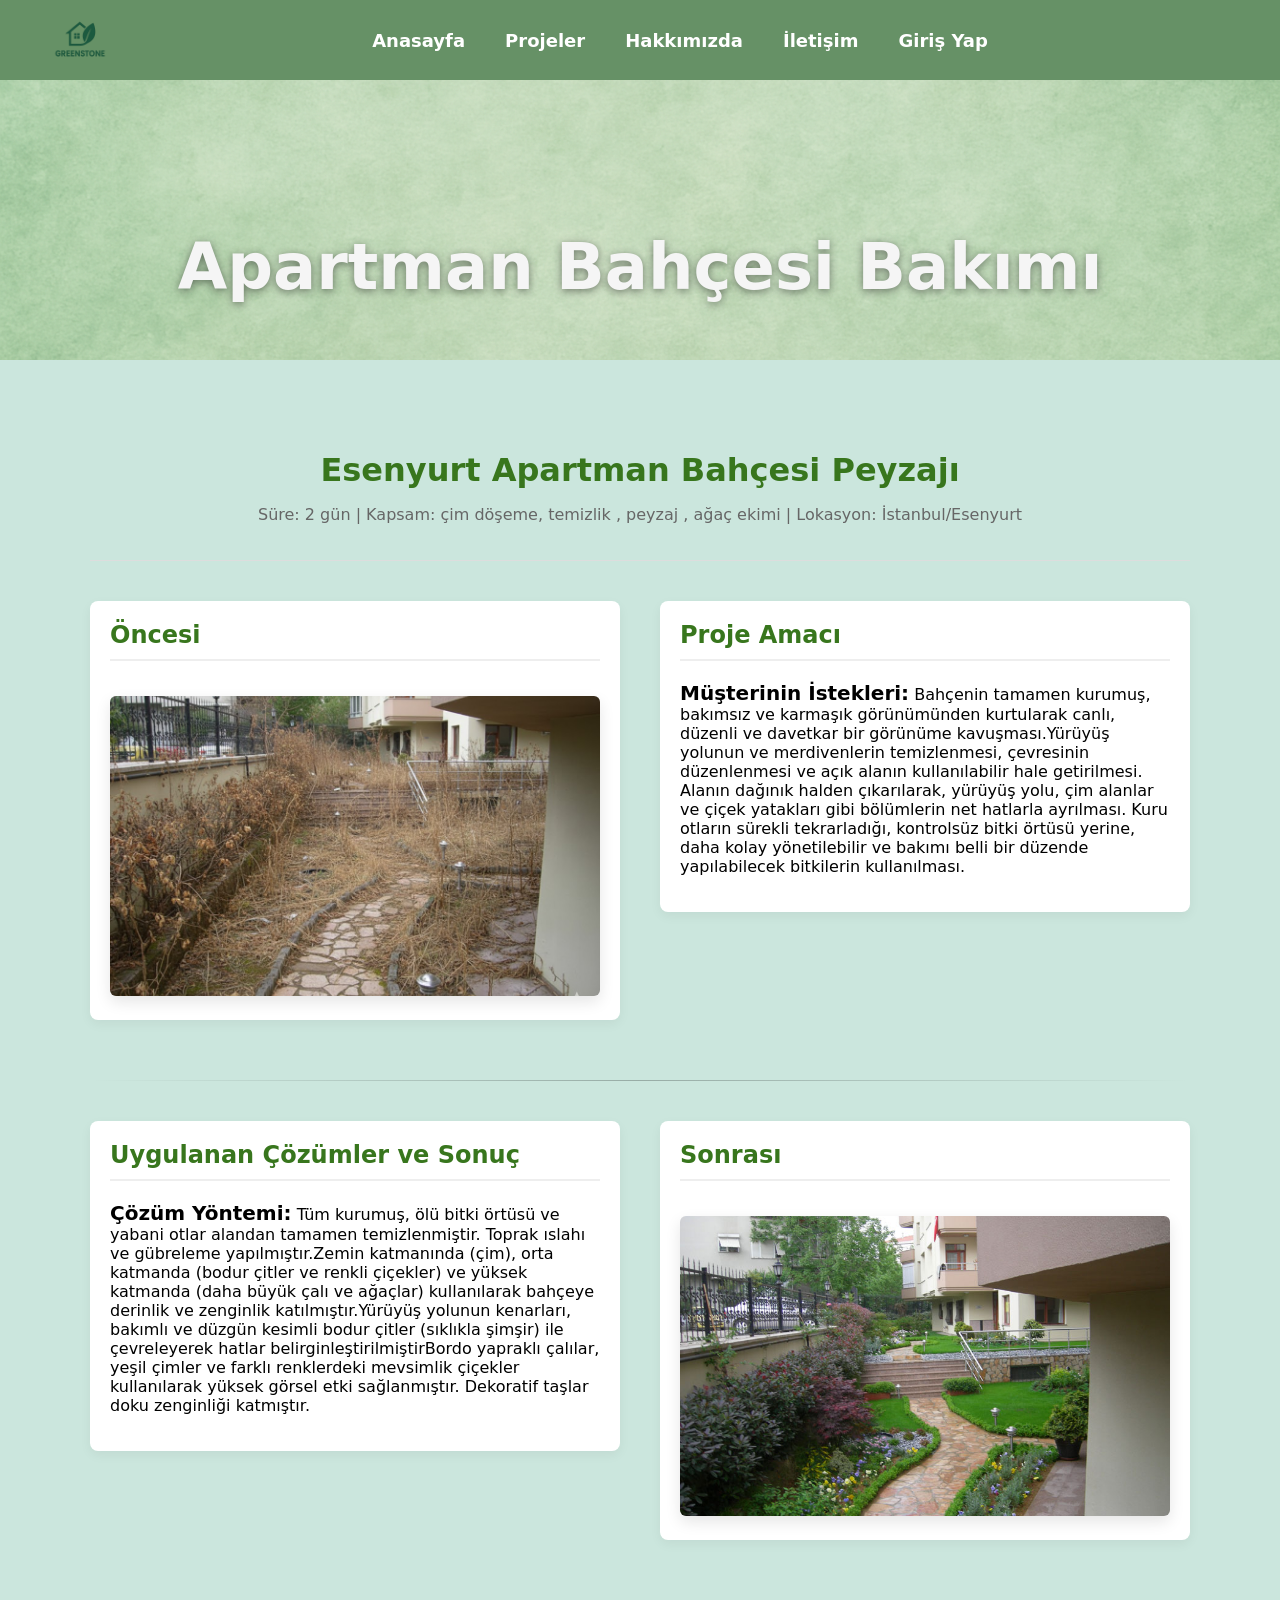
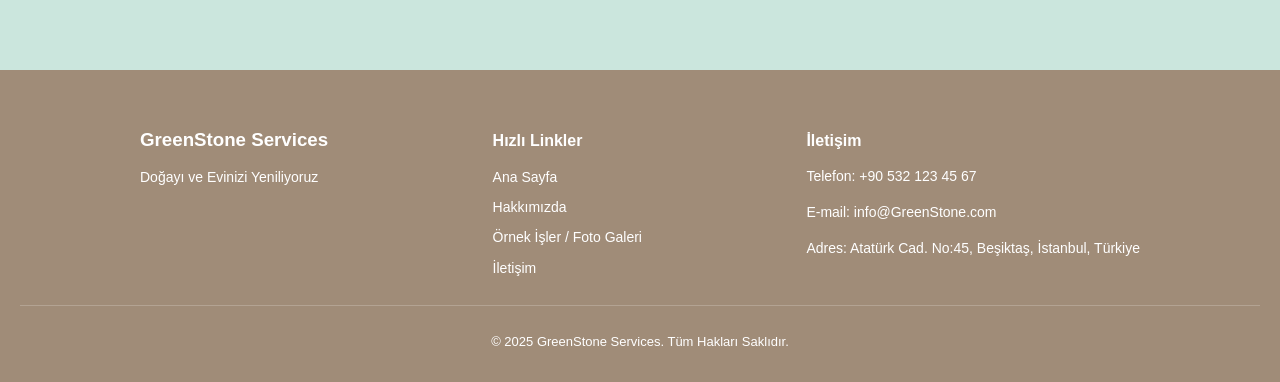
<file: Bahcivanlik_Sitesi/index/Projeler_4.html>
<!DOCTYPE html>
<html lang="en">
<head>
    <meta charset="UTF-8">
    <meta name="viewport" content="width=device-width, initial-scale=1.0">
    <title>GreenStone Services</title>
    <link rel="stylesheet" href="assets/navigator_bar.css">
    <link rel="stylesheet" href="assets/footer.css">
    <link rel="icon" href="images/logo.png" type="image/png">
    <style>
        .vucut{
            margin: 0;
            padding: 0;
            width: 100%;
            height: auto;
            background-color: rgb(203, 230, 221);
            font-family: 'Inter', system-ui, -apple-system, "Segoe UI", Roboto, "Helvetica Neue", Arial, sans-serif;
        }
        .hero3 {
        width: 100%;
        height: 40vh; 
        background-image: url(images/Giris\,AI.png);
        background-repeat: no-repeat;
        background-size: cover;        
        background-position: center;   
        margin: 0;
        padding: 0;
    }

    .hero3 p{
        font-family: system-ui, -apple-system, "Segoe UI", Roboto, "Helvetica Neue", Arial;
        font-size: 64px;
        font-weight: bold;
        text-align: center;
        margin-top: 150px;
        color: whitesmoke;
        text-shadow: 0 2px 8px rgba(0, 0, 0, 0.45);
    }

    .proje-detay-konteyner {
    width: 90%;
    max-width: 1100px;
    margin: 50px auto;
    padding: 20px;
    }

    .proje-baslik {
        text-align: center;
        color: #38761d;
        margin-bottom: 10px;
    }

    .proje-bilgileri-ozet {
        text-align: center;
        color: #666;
        margin-bottom: 40px;
        border-bottom: 1px solid #ddd;
        padding-bottom: 20px;
    }

    /* Ana Flex Yapısı: Her Satırı İki Sütun Yapar */
    .detay-satir {
        display: flex;
        gap: 40px; /* Sütunlar arası boşluk */
        margin-bottom: 60px;
        align-items: flex-start; /* İçerik yukarıdan hizalanır */
    }

    .sutun-icerik {
        flex: 1; /* Her iki sütunun da eşit genişlikte (yaklaşık %50) olmasını sağlar */
        padding: 20px;
        /* Kartların arka plan rengini beyaz yapabilirsiniz */
        background-color: white; 
        border-radius: 8px;
        box-shadow: 0 4px 12px rgba(0, 0, 0, 0.05);
    }

    .sutun-icerik h2 {
        color: #38761d;
        border-bottom: 2px solid #eee;
        padding-bottom: 10px;
        margin-top: 0;
    }
    

    .detay-gorsel {
        width: 100%;
        object-fit: cover;
        max-height: 300px;
        border-radius: 6px;
        margin-top: 15px;
        box-shadow: 0 6px 15px rgba(0, 0, 0, 0.1);
        cursor: pointer;
    }

    .ayirici {
        border: 0;
        height: 1px;
        background-image: linear-gradient(to right, rgba(0, 0, 0, 0), rgba(0, 0, 0, 0.25), rgba(0, 0, 0, 0));
        margin: 40px 0;
    }

    .thumb {
  width: 200px;
  cursor: pointer;
    }

    #modal {
    display: none;
    position: fixed;
    top: 0;
    left: 0;
    width: 100%;
    height: 100%;
    background: rgba(0,0,0,0.7);
    justify-content: center;
    align-items: center;
    }

    #modal img {
    max-width: 90%;
    max-height: 90%;
    }

    </style>
</head>
<body class="vucut">
    
    <div class="hero3">
        <header class="hero2">
        
        <div class="ana_menu_div">
            
            <div class="logo_div">
                <a href="index.html">
                    <img src="images/logo.png" alt="Site Logosu" class="logo"> 
                </a>
            </div>
            
            <div class="ana_menu">
                <a href="index.html" class="ana_menu_linkler"> Anasayfa</a>
                <a href="projeler.html" class="ana_menu_linkler"> Projeler</a>
                <a href="hakkimizda.html" class="ana_menu_linkler"> Hakkımızda</a>

                <div class="dropdown">
                    <a href="iletisim.html" class="ana_menu_linkler"> İletişim</a>
                
                <div class="dropdown-menu">
                    <a href="iletisim.html#calisma">çalışma saatleri</a>
                    <a href="iletisim.html#sorular">sıkça sorulan sorular</a>
                    <a href="iletisim.html#konumumuz">Konumumuz</a>
                    <a href="iletisim.html#bize_ulas">Bize Ulaşın</a>
                 </div>
                </div>
                <a href="Uye_giris.html" class="ana_menu_linkler"> Giriş Yap</a>
        </div>
    </div>
    </header>
        <p>Apartman Bahçesi Bakımı</p>
    </div>

    <div class="proje-detay-konteyner">
    
    <h1 class="proje-baslik">Esenyurt Apartman Bahçesi Peyzajı</h1>
    <div class="proje-bilgileri-ozet">
        <p>Süre: 2 gün | Kapsam: çim döşeme, temizlik , peyzaj , ağaç ekimi | Lokasyon: İstanbul/Esenyurt</p>
    </div>

    <div class="detay-satir once-kismi">
        
        <div class="sutun-icerik gorsel-kutusu">
            <h2>Öncesi </h2>

            <img src="images/Apartman_peyzaj_2.jpg" class="detay-gorsel" onclick="openImg(this.src)">

        <div id="modal" onclick="closeImg()">
        <img id="bigImg">
        </div>
        </div>

        <div class="sutun-icerik metin-kutusu">
            <h2>Proje Amacı</h2>
            <p><strong style="font-size: 20px;">Müşterinin İstekleri:</strong> Bahçenin tamamen kurumuş, bakımsız
                 ve karmaşık görünümünden kurtularak canlı, düzenli ve davetkar bir görünüme kavuşması.Yürüyüş yolunun
                  ve merdivenlerin temizlenmesi, çevresinin düzenlenmesi ve açık alanın kullanılabilir hale getirilmesi.
                Alanın dağınık halden çıkarılarak, yürüyüş yolu, çim alanlar ve çiçek yatakları gibi bölümlerin net hatlarla ayrılması.
            Kuru otların sürekli tekrarladığı, kontrolsüz bitki örtüsü yerine, daha kolay yönetilebilir ve bakımı belli bir düzende yapılabilecek 
            bitkilerin kullanılması.</p>
            <!-- <h3>Karşılaşılan Zorluk:</h3>
            <ul>
                <li>Eski tesisatın tamamen yenilenme zorunluluğu.</li>
                <li>Doğal ışığı artırmak için pencere boyutunun büyütülmesi.</li>
            </ul> !--> 
        </div>
    </div>

    <hr class="ayirici">

    <div class="detay-satir sonra-kismi">
        
        <div class="sutun-icerik metin-kutusu">
            <h2>Uygulanan Çözümler ve Sonuç</h2>
            <p><strong style="font-size: 20px;">Çözüm Yöntemi:</strong> Tüm kurumuş, ölü bitki örtüsü ve yabani otlar alandan tamamen temizlenmiştir.
                 Toprak ıslahı ve gübreleme yapılmıştır.Zemin katmanında (çim), orta katmanda (bodur çitler ve renkli çiçekler) ve yüksek katmanda 
                 (daha büyük çalı ve ağaçlar) kullanılarak bahçeye derinlik ve zenginlik katılmıştır.Yürüyüş yolunun kenarları, bakımlı ve düzgün kesimli
                  bodur çitler (sıklıkla şimşir) ile çevreleyerek hatlar belirginleştirilmiştirBordo yapraklı çalılar, yeşil çimler ve farklı renklerdeki 
                  mevsimlik çiçekler kullanılarak yüksek görsel etki sağlanmıştır. Dekoratif taşlar doku zenginliği katmıştır.</p>
            
        </div>
        
        <div class="sutun-icerik gorsel-kutusu">
            <h2>Sonrası</h2>
            <img src="images/Apartman_peyzaj_1.jpg" class="detay-gorsel" onclick="openImg(this.src)">

        <div id="modal" onclick="closeImg()">
        <img id="bigImg">
        </div>
        </div>
    </div>

</div>

<footer class="site-footer">
    <div class="footer-container">

        <div class="footer-col">
            <h3>GreenStone Services</h3>
            <p>Doğayı ve Evinizi Yeniliyoruz</p>
        </div>

        <div class="footer-col">
            <h4>Hızlı Linkler</h4>
            <ul>
                <li><a href="index.html">Ana Sayfa</a></li>
                <li><a href="hakkimizda.html">Hakkımızda</a></li>
                <li><a href="projeler.html">Örnek İşler / Foto Galeri</a></li>
                <li><a href="iletisim.html">İletişim</a></li>
            </ul>
        </div>

        <div class="footer-col">
            <h4>İletişim</h4>
            <p>Telefon: +90 532 123 45 67</p>
            <p>E-mail: info@GreenStone.com</p>
            <p>Adres: Atatürk Cad. No:45, Beşiktaş, İstanbul, Türkiye</p>
        </div>

    </div>

    <div class="footer-bottom">
        <p>© 2025 GreenStone Services. Tüm Hakları Saklıdır.</p>
    </div>
</footer>

<script>
    function openImg(src) {
  document.getElementById("bigImg").src = src;
  document.getElementById("modal").style.display = "flex";
}

function closeImg() {
  document.getElementById("modal").style.display = "none";
}

</script>
</body>
</html>
</file>
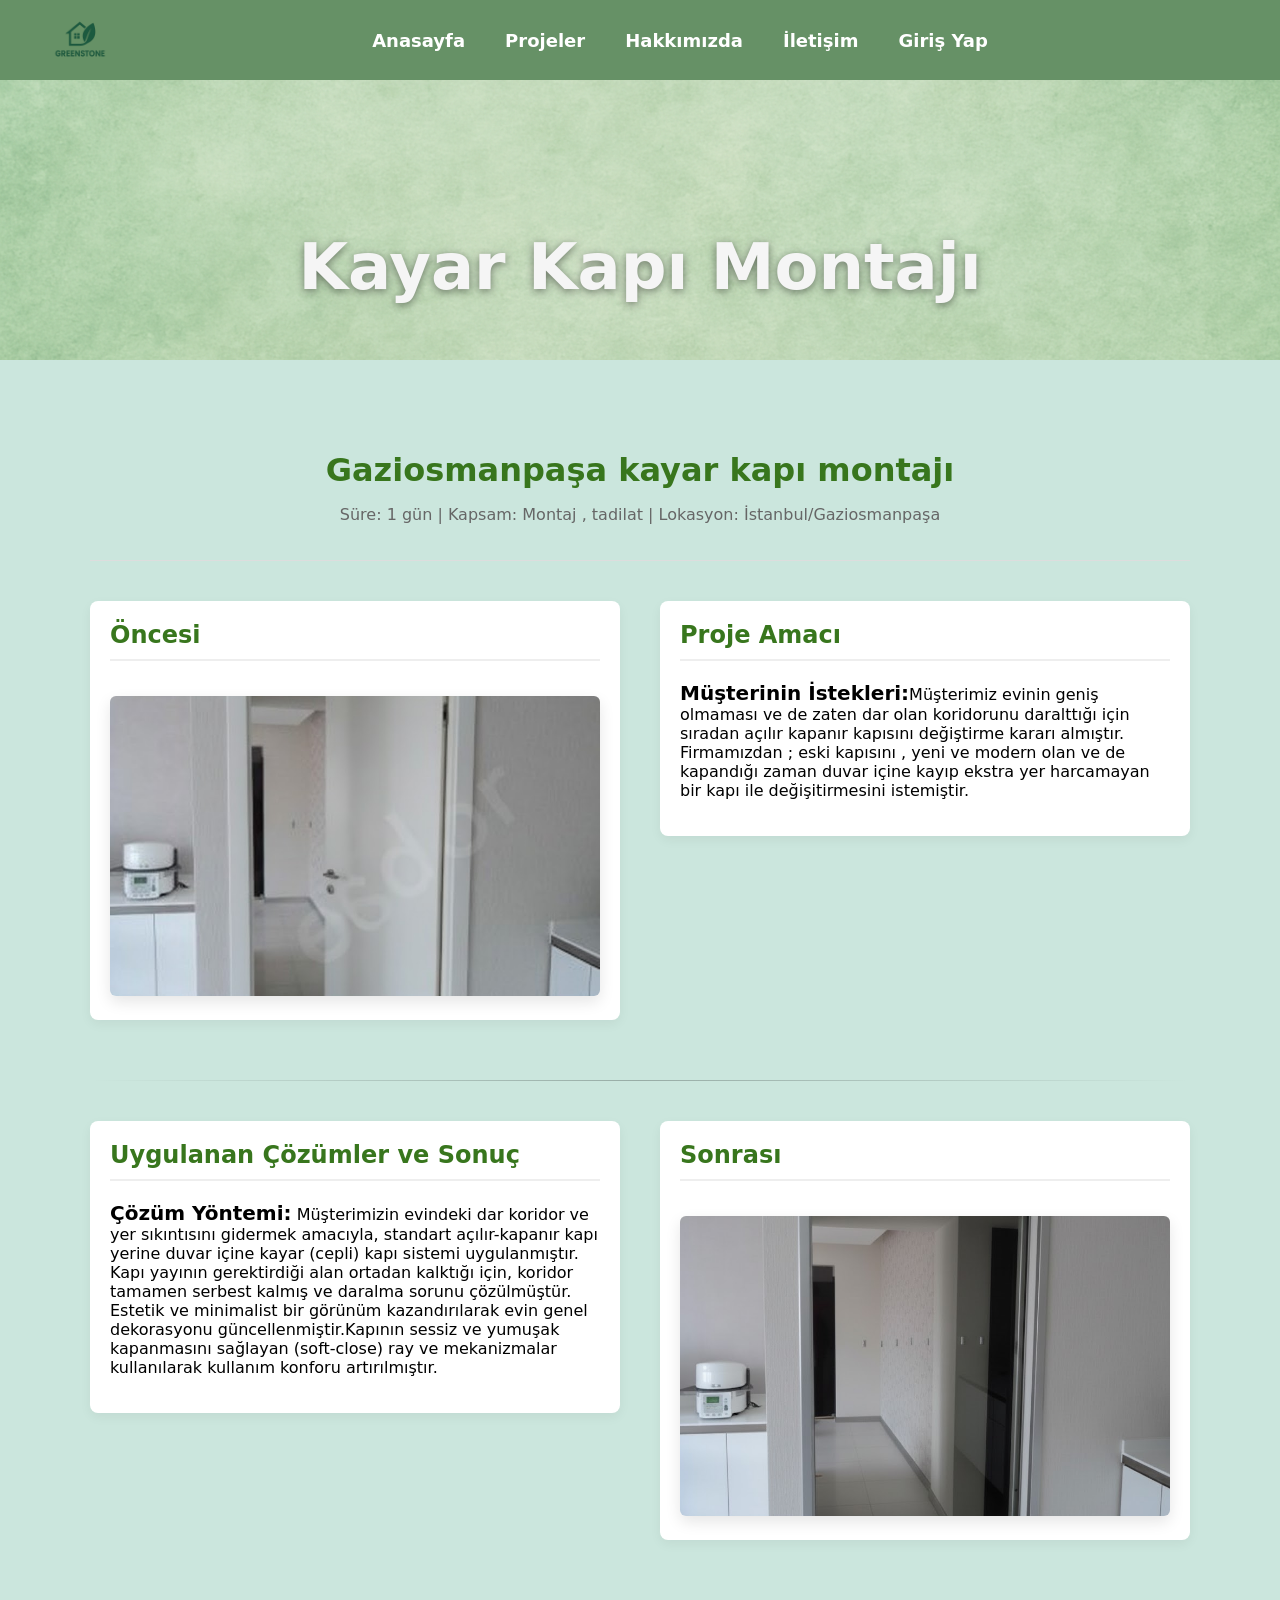
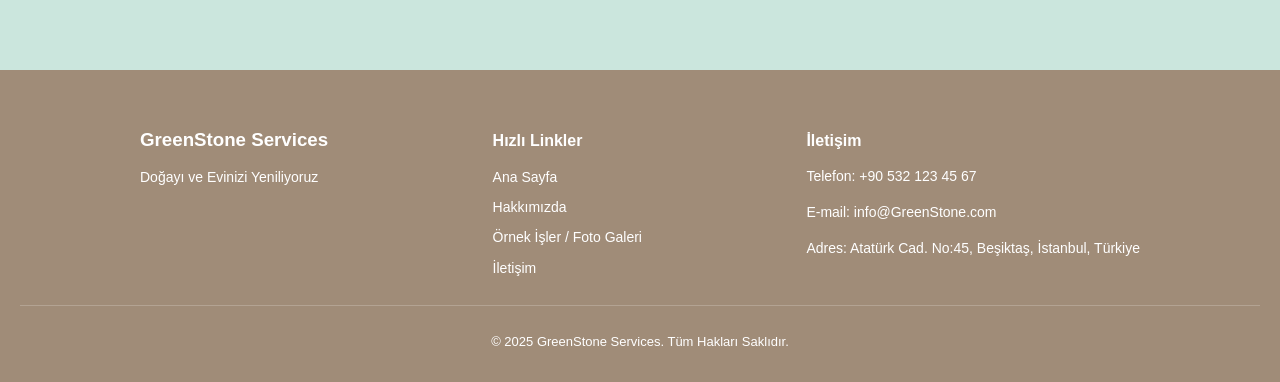
<file: Bahcivanlik_Sitesi/index/Projeler_5.html>
<!DOCTYPE html>
<html lang="en">
<head>
    <meta charset="UTF-8">
    <meta name="viewport" content="width=device-width, initial-scale=1.0">
    <title>GreenStone Services</title>
    <link rel="stylesheet" href="assets/navigator_bar.css">
    <link rel="stylesheet" href="assets/footer.css">
    <link rel="icon" href="images/logo.png" type="image/png">
    <style>
        .vucut{
            margin: 0;
            padding: 0;
            width: 100%;
            height: auto;
            background-color: rgb(203, 230, 221);
            font-family: 'Inter', system-ui, -apple-system, "Segoe UI", Roboto, "Helvetica Neue", Arial, sans-serif;
        }
        .hero3 {
        width: 100%;
        height: 40vh; 
        background-image: url(images/Giris\,AI.png);
        background-repeat: no-repeat;
        background-size: cover;        
        background-position: center;   
        margin: 0;
        padding: 0;
    }

    .hero3 p{
        font-family: system-ui, -apple-system, "Segoe UI", Roboto, "Helvetica Neue", Arial;
        font-size: 64px;
        font-weight: bold;
        text-align: center;
        margin-top: 150px;
        color: whitesmoke;
        text-shadow: 0 2px 8px rgba(0, 0, 0, 0.45);
    }

    .proje-detay-konteyner {
    width: 90%;
    max-width: 1100px;
    margin: 50px auto;
    padding: 20px;
    }

    .proje-baslik {
        text-align: center;
        color: #38761d;
        margin-bottom: 10px;
    }

    .proje-bilgileri-ozet {
        text-align: center;
        color: #666;
        margin-bottom: 40px;
        border-bottom: 1px solid #ddd;
        padding-bottom: 20px;
    }

    /* Ana Flex Yapısı: Her Satırı İki Sütun Yapar */
    .detay-satir {
        display: flex;
        gap: 40px; /* Sütunlar arası boşluk */
        margin-bottom: 60px;
        align-items: flex-start; /* İçerik yukarıdan hizalanır */
    }

    .sutun-icerik {
        flex: 1; /* Her iki sütunun da eşit genişlikte (yaklaşık %50) olmasını sağlar */
        padding: 20px;
        /* Kartların arka plan rengini beyaz yapabilirsiniz */
        background-color: white; 
        border-radius: 8px;
        box-shadow: 0 4px 12px rgba(0, 0, 0, 0.05);
    }

    .sutun-icerik h2 {
        color: #38761d;
        border-bottom: 2px solid #eee;
        padding-bottom: 10px;
        margin-top: 0;
    }
    

    .detay-gorsel {
        width: 100%;
        object-fit: cover;
        max-height: 300px;
        border-radius: 6px;
        margin-top: 15px;
        box-shadow: 0 6px 15px rgba(0, 0, 0, 0.1);
        cursor: pointer;
    }

    .ayirici {
        border: 0;
        height: 1px;
        background-image: linear-gradient(to right, rgba(0, 0, 0, 0), rgba(0, 0, 0, 0.25), rgba(0, 0, 0, 0));
        margin: 40px 0;
    }

    .thumb {
  width: 200px;
  cursor: pointer;
    }

    #modal {
    display: none;
    position: fixed;
    top: 0;
    left: 0;
    width: 100%;
    height: 100%;
    background: rgba(0,0,0,0.7);
    justify-content: center;
    align-items: center;
    }

    #modal img {
    max-width: 90%;
    max-height: 90%;
    }

    </style>
</head>
<body class="vucut">
    
    <div class="hero3">
        <header class="hero2">
        
        <div class="ana_menu_div">
            
            <div class="logo_div">
                <a href="index.html">
                    <img src="images/logo.png" alt="Site Logosu" class="logo"> 
                </a>
            </div>
            
            <div class="ana_menu">
                <a href="index.html" class="ana_menu_linkler"> Anasayfa</a>
                <a href="projeler.html" class="ana_menu_linkler"> Projeler</a>
                <a href="hakkimizda.html" class="ana_menu_linkler"> Hakkımızda</a>

                <div class="dropdown">
                    <a href="iletisim.html" class="ana_menu_linkler"> İletişim</a>
                
                <div class="dropdown-menu">
                    <a href="iletisim.html#calisma">çalışma saatleri</a>
                    <a href="iletisim.html#sorular">sıkça sorulan sorular</a>
                    <a href="iletisim.html#konumumuz">Konumumuz</a>
                    <a href="iletisim.html#bize_ulas">Bize Ulaşın</a>
                 </div>
                </div>
                <a href="Uye_giris.html" class="ana_menu_linkler"> Giriş Yap</a>
        </div>
    </div>
    </header>
        <p>Kayar Kapı Montajı</p>
    </div>

    <div class="proje-detay-konteyner">
    
    <h1 class="proje-baslik">Gaziosmanpaşa kayar kapı montajı</h1>
    <div class="proje-bilgileri-ozet">
        <p>Süre: 1 gün | Kapsam: Montaj , tadilat   | Lokasyon: İstanbul/Gaziosmanpaşa</p>
    </div>

    <div class="detay-satir once-kismi">
        
        <div class="sutun-icerik gorsel-kutusu">
            <h2>Öncesi </h2>
            <img src="images/kayar_kapı_2.jpg" class="detay-gorsel" onclick="openImg(this.src)">

        <div id="modal" onclick="closeImg()">
        <img id="bigImg">
        </div>
        </div>

        <div class="sutun-icerik metin-kutusu">
            <h2>Proje Amacı</h2>
            <p><strong style="font-size: 20px;">Müşterinin İstekleri:</strong>Müşterimiz evinin geniş olmaması ve 
                de zaten dar olan koridorunu daralttığı için sıradan açılır kapanır kapısını değiştirme kararı almıştır.
                Firmamızdan ; eski kapısını , yeni ve modern olan ve de kapandığı zaman duvar içine kayıp ekstra yer harcamayan bir kapı ile değişitirmesini istemiştir. </p>
            <!-- <h3>Karşılaşılan Zorluk:</h3>
            <ul>
                <li>Eski tesisatın tamamen yenilenme zorunluluğu.</li>
                <li>Doğal ışığı artırmak için pencere boyutunun büyütülmesi.</li>
            </ul> !--> 
        </div>
    </div>

    <hr class="ayirici">

    <div class="detay-satir sonra-kismi">
        
        <div class="sutun-icerik metin-kutusu">
            <h2>Uygulanan Çözümler ve Sonuç</h2>
            <p><strong style="font-size: 20px;">Çözüm Yöntemi:</strong> Müşterimizin evindeki dar koridor 
                ve yer sıkıntısını gidermek amacıyla, standart açılır-kapanır kapı yerine duvar içine kayar (cepli) kapı sistemi uygulanmıştır.
            Kapı yayının gerektirdiği alan ortadan kalktığı için, koridor tamamen serbest kalmış ve daralma sorunu çözülmüştür.
            Estetik ve minimalist bir görünüm kazandırılarak evin genel dekorasyonu güncellenmiştir.Kapının sessiz ve yumuşak kapanmasını sağlayan (soft-close)
             ray ve mekanizmalar kullanılarak kullanım konforu artırılmıştır. </p>
            
        </div>
        
        <div class="sutun-icerik gorsel-kutusu">
            <h2>Sonrası</h2>
            <img src="images/Kayar_kapı_1.jpg" class="detay-gorsel" onclick="openImg(this.src)">

        <div id="modal" onclick="closeImg()">
        <img id="bigImg">
        </div>
        </div>
    </div>

</div>

<footer class="site-footer">
    <div class="footer-container">

        <div class="footer-col">
            <h3>GreenStone Services</h3>
            <p>Doğayı ve Evinizi Yeniliyoruz</p>
        </div>

        <div class="footer-col">
            <h4>Hızlı Linkler</h4>
            <ul>
                <li><a href="index.html">Ana Sayfa</a></li>
                <li><a href="hakkimizda.html">Hakkımızda</a></li>
                <li><a href="projeler.html">Örnek İşler / Foto Galeri</a></li>
                <li><a href="iletisim.html">İletişim</a></li>
            </ul>
        </div>

        <div class="footer-col">
            <h4>İletişim</h4>
            <p>Telefon: +90 532 123 45 67</p>
            <p>E-mail: info@GreenStone.com</p>
            <p>Adres: Atatürk Cad. No:45, Beşiktaş, İstanbul, Türkiye</p>
        </div>

    </div>

    <div class="footer-bottom">
        <p>© 2025 GreenStone Services. Tüm Hakları Saklıdır.</p>
    </div>
</footer>

<script>
    function openImg(src) {
  document.getElementById("bigImg").src = src;
  document.getElementById("modal").style.display = "flex";
}

function closeImg() {
  document.getElementById("modal").style.display = "none";
}

</script>
</body>
</html>
</file>
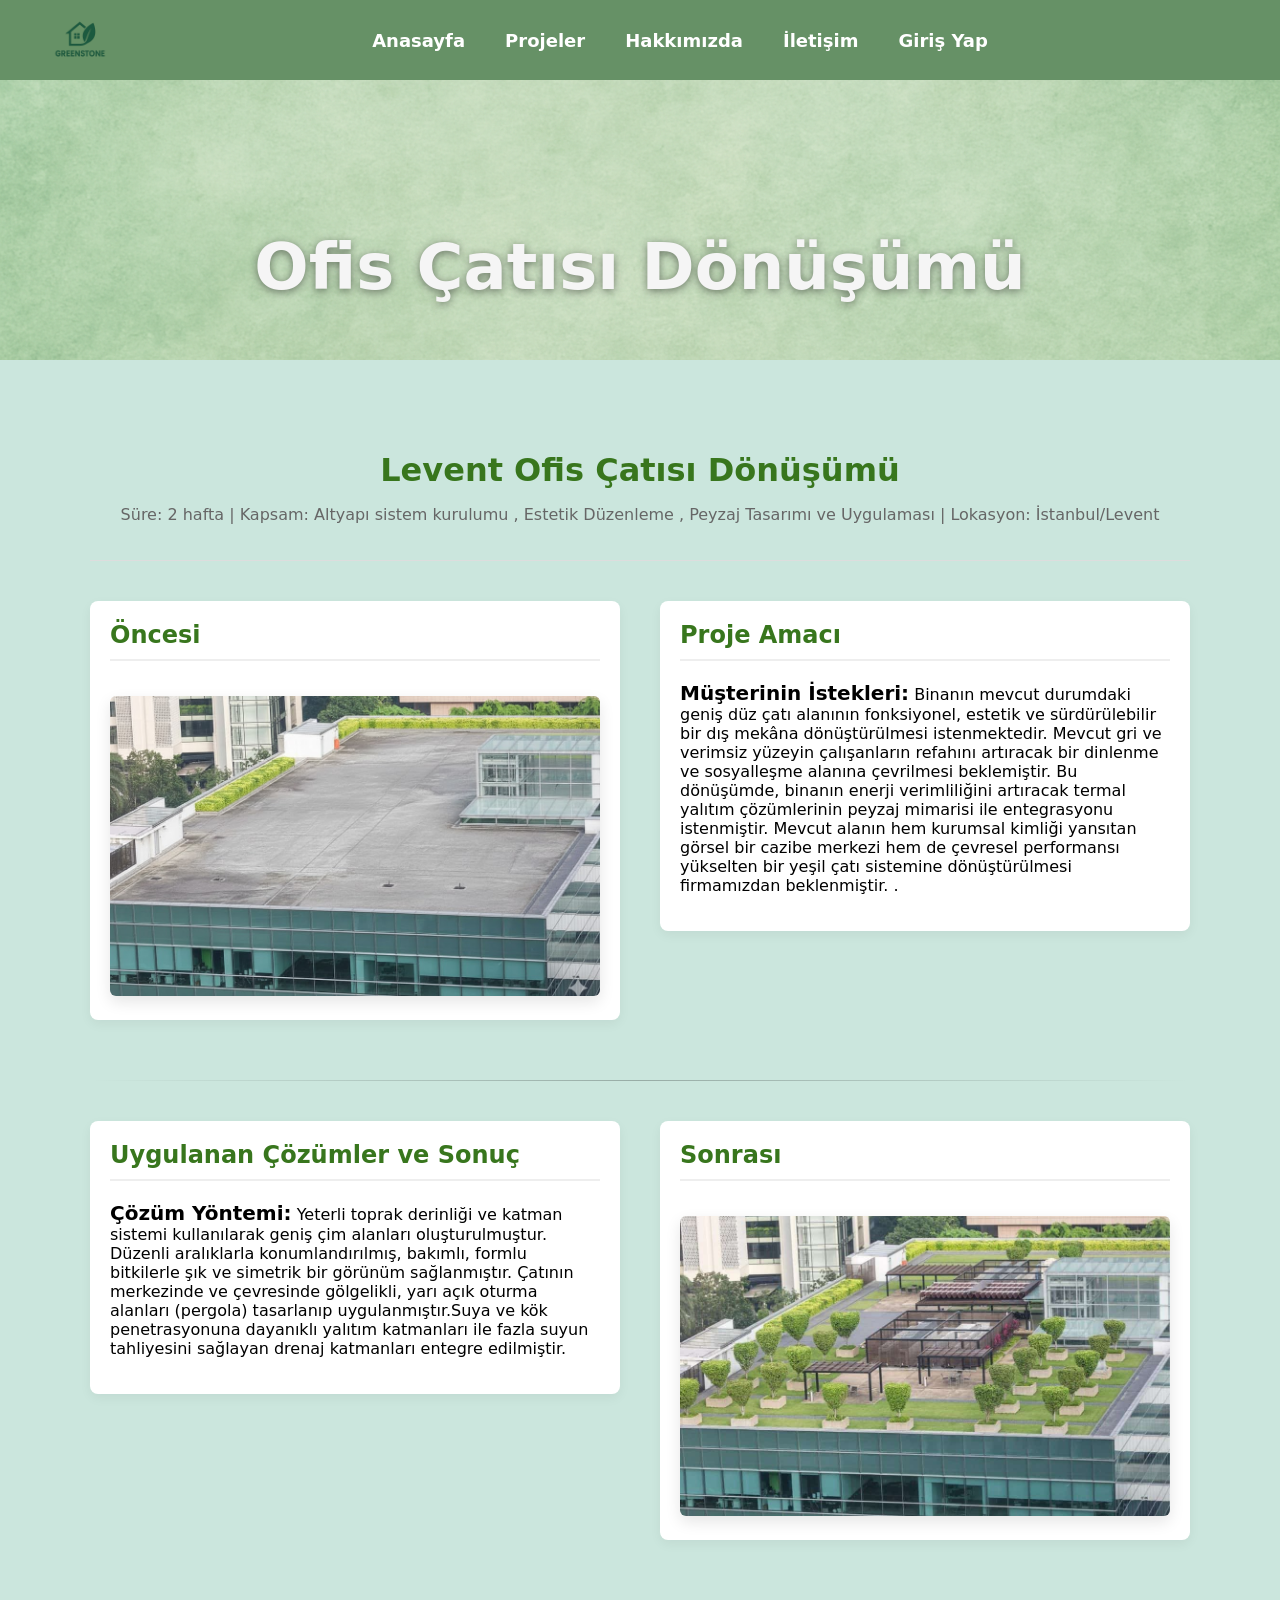
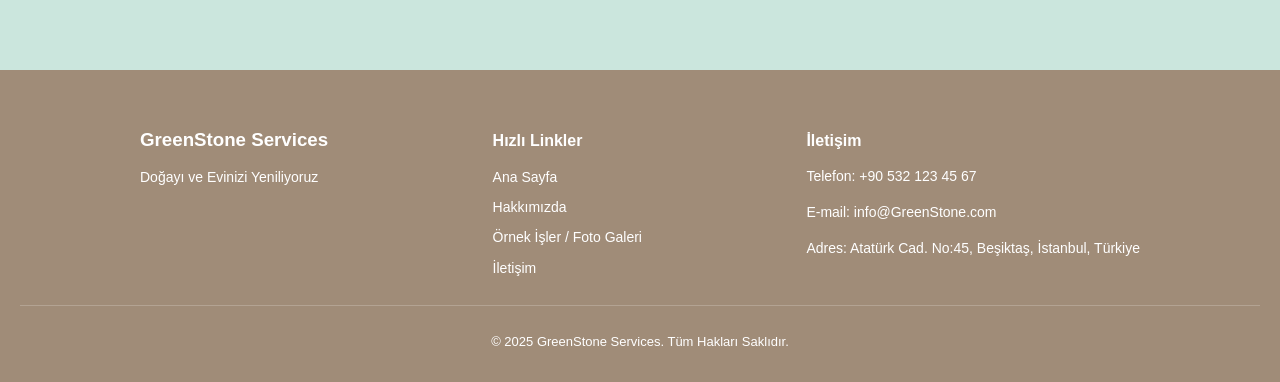
<file: Bahcivanlik_Sitesi/index/Projeler_6.html>
<!DOCTYPE html>
<html lang="en">
<head>
    <meta charset="UTF-8">
    <meta name="viewport" content="width=device-width, initial-scale=1.0">
    <title>GreenStone Services</title>
    <link rel="stylesheet" href="assets/navigator_bar.css">
    <link rel="stylesheet" href="assets/footer.css">
    <link rel="icon" href="images/logo.png" type="image/png">
    <style>
        .vucut{
            margin: 0;
            padding: 0;
            width: 100%;
            height: auto;
            background-color: rgb(203, 230, 221);
            font-family: 'Inter', system-ui, -apple-system, "Segoe UI", Roboto, "Helvetica Neue", Arial, sans-serif;
        }
        .hero3 {
        width: 100%;
        height: 40vh; 
        background-image: url(images/Giris\,AI.png);
        background-repeat: no-repeat;
        background-size: cover;        
        background-position: center;   
        margin: 0;
        padding: 0;
    }

    .hero3 p{
        font-family: system-ui, -apple-system, "Segoe UI", Roboto, "Helvetica Neue", Arial;
        font-size: 64px;
        font-weight: bold;
        text-align: center;
        margin-top: 150px;
        color: whitesmoke;
        text-shadow: 0 2px 8px rgba(0, 0, 0, 0.45);
    }

    .proje-detay-konteyner {
    width: 90%;
    max-width: 1100px;
    margin: 50px auto;
    padding: 20px;
    }

    .proje-baslik {
        text-align: center;
        color: #38761d;
        margin-bottom: 10px;
    }

    .proje-bilgileri-ozet {
        text-align: center;
        color: #666;
        margin-bottom: 40px;
        border-bottom: 1px solid #ddd;
        padding-bottom: 20px;
    }

    /* Ana Flex Yapısı: Her Satırı İki Sütun Yapar */
    .detay-satir {
        display: flex;
        gap: 40px; /* Sütunlar arası boşluk */
        margin-bottom: 60px;
        align-items: flex-start; /* İçerik yukarıdan hizalanır */
    }

    .sutun-icerik {
        flex: 1; /* Her iki sütunun da eşit genişlikte (yaklaşık %50) olmasını sağlar */
        padding: 20px;
        /* Kartların arka plan rengini beyaz yapabilirsiniz */
        background-color: white; 
        border-radius: 8px;
        box-shadow: 0 4px 12px rgba(0, 0, 0, 0.05);
    }

    .sutun-icerik h2 {
        color: #38761d;
        border-bottom: 2px solid #eee;
        padding-bottom: 10px;
        margin-top: 0;
    }
    

    .detay-gorsel {
        width: 100%;
        object-fit: cover;
        max-height: 300px;
        border-radius: 6px;
        margin-top: 15px;
        box-shadow: 0 6px 15px rgba(0, 0, 0, 0.1);
        cursor: pointer;
    }

    .ayirici {
        border: 0;
        height: 1px;
        background-image: linear-gradient(to right, rgba(0, 0, 0, 0), rgba(0, 0, 0, 0.25), rgba(0, 0, 0, 0));
        margin: 40px 0;
    }

    .thumb {
  width: 200px;
  cursor: pointer;
    }

    #modal {
    display: none;
    position: fixed;
    top: 0;
    left: 0;
    width: 100%;
    height: 100%;
    background: rgba(0,0,0,0.7);
    justify-content: center;
    align-items: center;
    }

    #modal img {
    max-width: 90%;
    max-height: 90%;
    }

    </style>
</head>
<body class="vucut">
    
    <div class="hero3">
        <header class="hero2">
        
        <div class="ana_menu_div">
            
            <div class="logo_div">
                <a href="index.html">
                    <img src="images/logo.png" alt="Site Logosu" class="logo"> 
                </a>
            </div>
            
            <div class="ana_menu">
                <a href="index.html" class="ana_menu_linkler"> Anasayfa</a>
                <a href="projeler.html" class="ana_menu_linkler"> Projeler</a>
                <a href="hakkimizda.html" class="ana_menu_linkler"> Hakkımızda</a>

                <div class="dropdown">
                    <a href="iletisim.html" class="ana_menu_linkler"> İletişim</a>
                
                <div class="dropdown-menu">
                    <a href="iletisim.html#calisma">çalışma saatleri</a>
                    <a href="iletisim.html#sorular">sıkça sorulan sorular</a>
                    <a href="iletisim.html#konumumuz">Konumumuz</a>
                    <a href="iletisim.html#bize_ulas">Bize Ulaşın</a>
                 </div>
                </div>
                <a href="Uye_giris.html" class="ana_menu_linkler"> Giriş Yap</a>
        </div>
    </div>
    </header>
        <p>Ofis Çatısı Dönüşümü</p>
    </div>

    <div class="proje-detay-konteyner">
    
    <h1 class="proje-baslik">Levent Ofis Çatısı Dönüşümü</h1>
    <div class="proje-bilgileri-ozet">
        <p>Süre: 2 hafta | Kapsam: Altyapı sistem kurulumu , Estetik Düzenleme  , Peyzaj Tasarımı ve Uygulaması | Lokasyon: İstanbul/Levent</p>
    </div>

    <div class="detay-satir once-kismi">
        
        <div class="sutun-icerik gorsel-kutusu">
            <h2>Öncesi </h2>
            <img src="images/Catı_peyzaj_2.jpg" class="detay-gorsel" onclick="openImg(this.src)">

        <div id="modal" onclick="closeImg()">
        <img id="bigImg">
        </div>
        </div>

        <div class="sutun-icerik metin-kutusu">
            <h2>Proje Amacı</h2>
            <p><strong style="font-size: 20px;">Müşterinin İstekleri:</strong> Binanın mevcut durumdaki
                 geniş düz çatı alanının fonksiyonel, estetik ve sürdürülebilir bir dış mekâna dönüştürülmesi 
                 istenmektedir. Mevcut gri ve verimsiz yüzeyin çalışanların refahını artıracak bir dinlenme ve 
                 sosyalleşme alanına çevrilmesi beklemiştir. Bu dönüşümde, binanın enerji verimliliğini artıracak termal
                  yalıtım çözümlerinin peyzaj mimarisi ile entegrasyonu istenmiştir. Mevcut alanın hem kurumsal kimliği yansıtan
                  görsel bir cazibe merkezi hem de çevresel performansı yükselten bir yeşil çatı sistemine dönüştürülmesi firmamızdan beklenmiştir. .</p>
            <!-- <h3>Karşılaşılan Zorluk:</h3>
            <ul>
                <li>Eski tesisatın tamamen yenilenme zorunluluğu.</li>
                <li>Doğal ışığı artırmak için pencere boyutunun büyütülmesi.</li>
            </ul> !--> 
        </div>
    </div>

    <hr class="ayirici">

    <div class="detay-satir sonra-kismi">
        
        <div class="sutun-icerik metin-kutusu">
            <h2>Uygulanan Çözümler ve Sonuç</h2>
            <p><strong style="font-size: 20px;">Çözüm Yöntemi:</strong> Yeterli toprak derinliği ve katman sistemi kullanılarak geniş çim alanları oluşturulmuştur.
            Düzenli aralıklarla konumlandırılmış, bakımlı, formlu bitkilerle şık ve simetrik bir görünüm sağlanmıştır.
            Çatının merkezinde ve çevresinde gölgelikli, yarı açık oturma alanları (pergola) tasarlanıp uygulanmıştır.Suya ve kök penetrasyonuna dayanıklı yalıtım katmanları 
            ile fazla suyun tahliyesini sağlayan drenaj katmanları entegre edilmiştir.</p>
            
        </div>
        
        <div class="sutun-icerik gorsel-kutusu">
            <h2>Sonrası</h2>
            <img src="images/Cati_peyzj_1.jpg" class="detay-gorsel" onclick="openImg(this.src)">

        <div id="modal" onclick="closeImg()">
        <img id="bigImg">
        </div>
        </div>
    </div>

</div>

<footer class="site-footer">
    <div class="footer-container">

        <div class="footer-col">
            <h3>GreenStone Services</h3>
            <p>Doğayı ve Evinizi Yeniliyoruz</p>
        </div>

        <div class="footer-col">
            <h4>Hızlı Linkler</h4>
            <ul>
                <li><a href="index.html">Ana Sayfa</a></li>
                <li><a href="hakkimizda.html">Hakkımızda</a></li>
                <li><a href="projeler.html">Örnek İşler / Foto Galeri</a></li>
                <li><a href="iletisim.html">İletişim</a></li>
            </ul>
        </div>

        <div class="footer-col">
            <h4>İletişim</h4>
            <p>Telefon: +90 532 123 45 67</p>
            <p>E-mail: info@GreenStone.com</p>
            <p>Adres: Atatürk Cad. No:45, Beşiktaş, İstanbul, Türkiye</p>
        </div>

    </div>

    <div class="footer-bottom">
        <p>© 2025 GreenStone Services. Tüm Hakları Saklıdır.</p>
    </div>
</footer>

<script>
    function openImg(src) {
  document.getElementById("bigImg").src = src;
  document.getElementById("modal").style.display = "flex";
}

function closeImg() {
  document.getElementById("modal").style.display = "none";
}

</script>
</body>
</html>
</file>
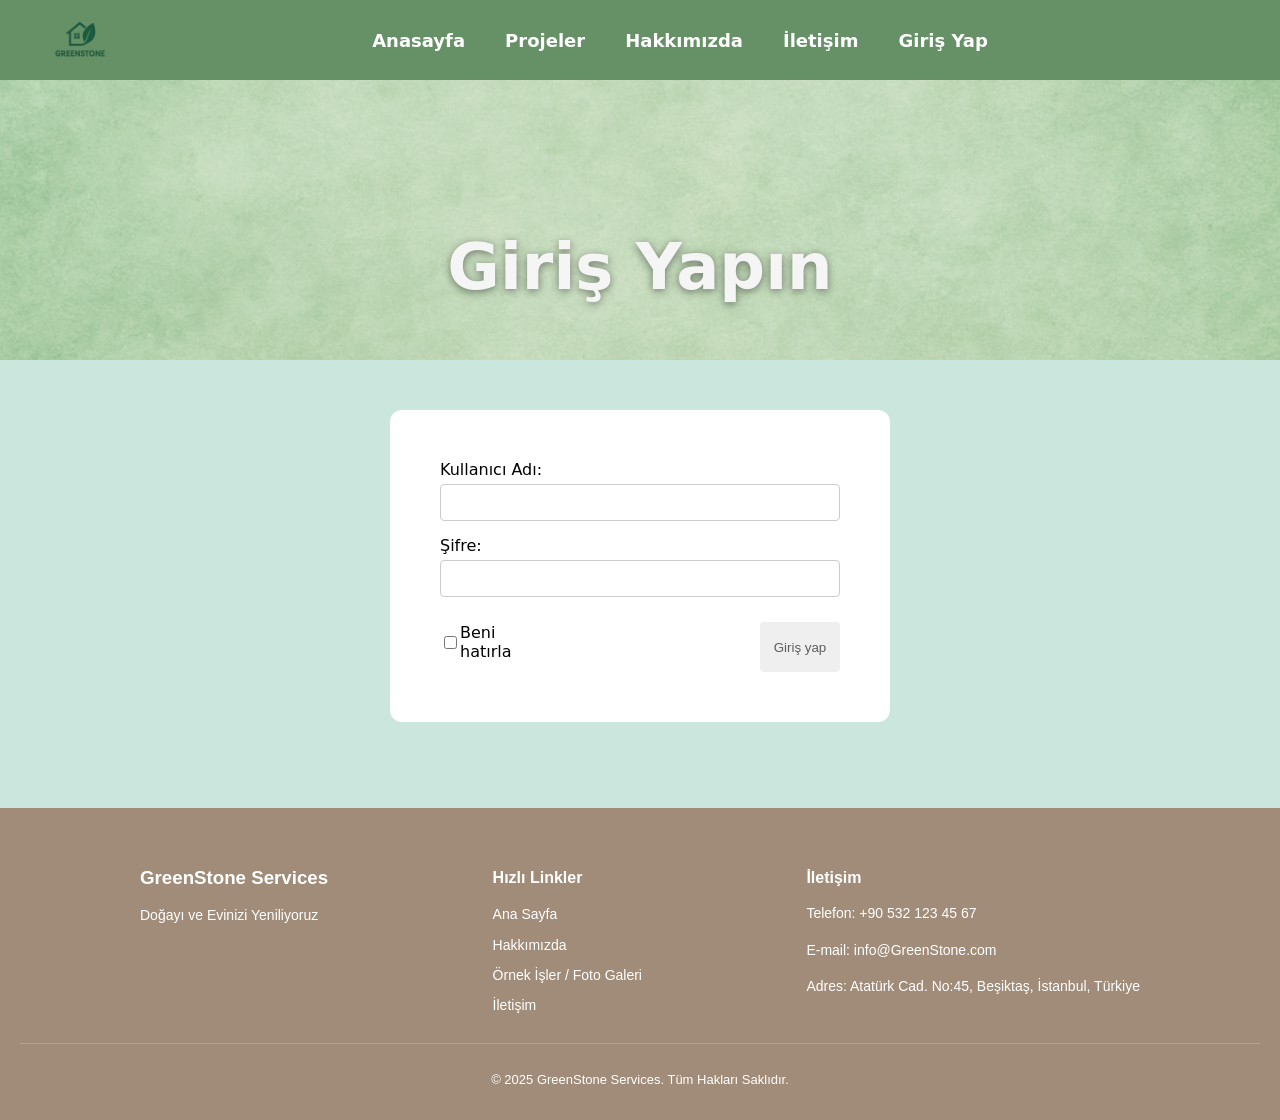
<file: Bahcivanlik_Sitesi/index/Uye_giris.html>
<!DOCTYPE html>
<html lang="en">
<head>
    <meta charset="UTF-8">
    <meta name="viewport" content="width=device-width, initial-scale=1.0">
    <title>GreenStone Services</title>
    <link rel="stylesheet" href="assets/navigator_bar.css">
    <link rel="stylesheet" href="assets/footer.css">
    <link rel="icon" href="images/logo.png" type="image/png">
    <link rel="stylesheet" href="assets/navigator_bar.css">
    <link rel="stylesheet" href="assets/uye_giris.css">

    <style>
        .vucut{
            margin: 0;
            padding: 0;
            width: 100%;
            height: auto;
            background-color: rgb(203, 230, 221);
            font-family: 'Inter', system-ui, -apple-system, "Segoe UI", Roboto, "Helvetica Neue", Arial, sans-serif;
        }

        .hero3 {
        width: 100%;
        height: 40vh; 
        background-image: url(images/Giris\,AI.png);
        background-repeat: no-repeat;
        background-size: cover;        
        background-position: center;   
        margin: 0;
        padding: 0;
    }

    .hero3 p{
        font-family: system-ui, -apple-system, "Segoe UI", Roboto, "Helvetica Neue", Arial;
        font-size: 64px;
        font-weight: bold;
        text-align: center;
        margin-top: 150px;
        color: whitesmoke;
        text-shadow: 0 2px 8px rgba(0, 0, 0, 0.45);
    }
        
        
        @media (max-width: 768px) {
            .ana_menu {
                flex-direction: column;
                gap: 20px;
                padding: 20px;
            }
            .kutu_container {
                flex-direction: column;
                align-items: center;
            }
        }
    </style>
</head>

<body class="vucut">

    <div class="hero3">
        <header class="hero2">
        
        <div class="ana_menu_div">
            
            <div class="logo_div">
                <a href="index.html">
                    <img src="images/logo.png" alt="Site Logosu" class="logo"> 
                </a>
            </div>
            
            <div class="ana_menu">
                <a href="index.html" class="ana_menu_linkler"> Anasayfa</a>
                <a href="projeler.html" class="ana_menu_linkler"> Projeler</a>
                <a href="hakkimizda.html" class="ana_menu_linkler"> Hakkımızda</a>

                <div class="dropdown">
                    <a href="iletisim.html" class="ana_menu_linkler"> İletişim</a>
                
                <div class="dropdown-menu">
                    <a href="iletisim.html#calisma">çalışma saatleri</a>
                    <a href="iletisim.html#sorular">sıkça sorulan sorular</a>
                    <a href="iletisim.html#konumumuz">Konumumuz</a>
                    <a href="iletisim.html#bize_ulas">Bize Ulaşın</a>
                 </div>
                </div>
                <a href="Uye_giris.html" class="ana_menu_linkler"> Giriş Yap</a>
        </div>
    </div>
    </header>
        <p>Giriş Yapın</p>
    </div>
    
    <form id="giris_formu">
        <div class="uye_giris">
            <div class="uye_baslıklar">

                <div class="uye_baslıklar_grup">
                    <label for="kullanici_adi">Kullanıcı Adı:</label>
                    <input type="text" id="kullanici_adi" required>
                </div>

                <div class="uye_baslıklar_grup">
                    <label for="sifre">Şifre:</label>
                    <input type="password" id="sifre" required>
                </div>

                <div class="ikibuton">
                    <div class="beni_hatirla">
                    <input type="checkbox" name="" id="">Beni hatırla
                    </div>
                    <button type="submit" class="gonder_buton">Giriş yap</button>
                </div>


            </div>
        </div>
    </form>
        <div class="son_mesaj">
            <p id="message"></p>
        </div>


    <footer class="site-footer">
    <div class="footer-container">

        <div class="footer-col">
            <h3>GreenStone Services</h3>
            <p>Doğayı ve Evinizi Yeniliyoruz</p>
        </div>

        <div class="footer-col">
            <h4>Hızlı Linkler</h4>
            <ul>
                <li><a href="index.html">Ana Sayfa</a></li>
                <li><a href="hakkimizda.html">Hakkımızda</a></li>
                <li><a href="projeler.html">Örnek İşler / Foto Galeri</a></li>
                <li><a href="iletisim.html">İletişim</a></li>
            </ul>
        </div>

        <div class="footer-col">
            <h4>İletişim</h4>
            <p>Telefon: +90 532 123 45 67</p>
            <p>E-mail: info@GreenStone.com</p>
            <p>Adres: Atatürk Cad. No:45, Beşiktaş, İstanbul, Türkiye</p>
        </div>

    </div>
    
    <div class="footer-bottom">
        <p>© 2025 GreenStone Services. Tüm Hakları Saklıdır.</p>
    </div>
</footer>

<script src="Uye_giris.js"></script>

</body>
</html>
</file>
<file: Bahcivanlik_Sitesi/index/assets/navigator_bar.css>
.hero2 {
    background-color: rgb(102, 145, 102); 
    width: 100%;
}


.ana_menu_div {
    max-width: 1200px; 
    margin: 0 auto; 
    padding: 10px 20px; 
    display: flex;
    justify-content: space-between; 
    align-items: center; 
}

.logo{
        object-fit: contain;
        width:80px;
         height: auto;
}

.logo_div a img {
    height: 60px; 
    display: block;
}


.ana_menu {
    display: flex;
    gap: 40px;
    list-style: none;
    padding: 0;
    margin: 0;
    
    
   
    flex: 1; 
    justify-content: center;
    /* ------------------------------------------- */
}

/* Menü Bağlantı Linkleri */
.ana_menu_linkler {
    color: white;
    text-decoration: none;
    font-weight: bold;
    font-size: 18px;
    display: flex;
    align-items: center;
    gap: 8px;
    transition: color 0.3s;
}

/* Menü Bağlantısı Hover Etkisi */
.ana_menu_linkler:hover {
    color: #4CAF50; 
}

.dropdown{
    position: relative;
}

.dropdown-menu{
    position: absolute;
    top: 100%;
    left: 0;
    background-color: rgb(102, 145, 102);
    min-width: 160px;
    padding: 10px 0; 

    display: flex;
    flex-direction: column;

    opacity: 0;
    visibility: hidden;
    transform: translateY(10px);
    transition: 0.3s ease;
}

.dropdown:hover .dropdown-menu {
    opacity: 1;
    visibility: visible;
    transform: translateY(0);
}

.dropdown-menu a {
    padding: 8px 15px;
    color: white;
    text-decoration: none;
}

.dropdown-menu a:hover {
    background-color: rgb(34, 139, 34);
}
</file>
<file: Bahcivanlik_Sitesi/index/assets/footer.css>
.site-footer {
            background-color: rgb(160, 140, 120); /* Açık kahve/gri ton */
            color: #fff;
            padding: 40px 20px 20px 20px;
            font-family: Arial, sans-serif;
        }

        .footer-container {
            display: flex;
            justify-content: space-between;
            flex-wrap: wrap;
            gap: 30px;
            max-width: 1000px;
            margin: 0 auto;
        }

        .footer-col h3, .footer-col h4 {
            margin-bottom: 15px;
        }
        .footer-col p, .footer-col li a {
            color: #fff;
            font-size: 14px;
            line-height: 1.6;
            text-decoration: none;
        }
        .footer-col ul {
            list-style: none;
            padding: 0;
        }
        .footer-col ul li {
            margin-bottom: 8px;
        }

        .footer-col ul li a:hover {
            color: rgb(34, 139, 34); /* Yeşil hover */
            transition: 0.3s;
        }

        .footer-bottom {
            text-align: center;
            margin-top: 10px;
            font-size: 13px;
            border-top: 1px solid rgba(255,255,255,0.2);
            padding-top: 15px;
        }

        @media (max-width: 768px) {
            .footer-container {
                flex-direction: column;
                align-items: center;
                text-align: center;
            }
        }
</file>
<file: Bahcivanlik_Sitesi/index/assets/iletisim_iletisim.css>
.ortala{
        display: flex;
        justify-content: center;
        margin-top: 50px;
        background-color: white;
        padding: 50px;
        width: 90%;
        margin-left: auto;
        margin-right: auto;
        border-radius: 12px;
        max-width: 400px;
        
    }
    .formlar{
        display: flex;
        flex-direction: column;
        width: 100%;
        gap: 15px;
    }

    .formlar_grup{
        display: flex;
        flex-direction: column;
        gap: 5px;
        
    }
    .formlar_grup input,.formlar_grup textarea{
        width: 100%;
        padding: 10px;
        border: 1px solid #ccc;
        border-radius: 4px;
        box-sizing: border-box;
    }
    .mesaj_alanı{
        min-height: 100px;
        resize: none;
    }

    .gonder_buton{
        display: flex;
        justify-content: center;
        align-items: center;
        color: rgb(95, 94, 94);
        border-radius: 4px;
        padding: 12px;
        border: none;
        width: 80px;
        height: 50px;
        align-self: flex-start;
        margin-top: 10px;
        cursor: pointer;
        transition: 0.3s;
    }
    .gonder_buton:hover {
        transform: scale(1.05);
        background-color: #626262;
    }
</file>
<file: Bahcivanlik_Sitesi/index/assets/iletisim_konum_calisma.css>
.konum_kapsayici {
            background-color: none;
            padding: 0px;
            border-radius: 12px;
            box-shadow: 0 4px 8px rgba(0, 0, 0, 0.1);
        }

        /* Konum Başlığını Ortalamak ve Stillemek */
        .konum h2 {
            display: block;
            text-align: center;
            padding: 24px 24px;
            color: white;
            font-size: 24px;
            font-weight: bold;
            text-shadow: 2px 2px 8px black;
            background-color: rgb(170, 200, 180);
            margin-top: 100px;
            margin-bottom: 0px;

         
        }
        .konum_harita {
            width: 100%;
            
            /* 16:9 oranı vermek için (padding-bottom: 56.25%) veya sabit yükseklik kullanabilirsiniz */
        }

        .calisma_saatleri_ortala{
            display: flex;
            justify-content: center;
            margin-top: 50px;
            background-color: white;
            padding: 30px; /* Padding azaltıldı */
            width: 90%;
            margin-left: auto;
            margin-right: auto;
            border-radius: 12px;
            max-width: 600px; /* Max genişlik artırıldı */
        }

        /* Yeni Çalışma Saatleri Düzeni (Flex kullanarak yan yana hizalama) */
        .calisma_tablo {
            display: flex;
            flex-direction: column;
            width: 100%;
            gap: 10px; /* Satırlar arası boşluk */
        }

        .calisma_satir {
            display: flex;
            justify-content: space-between; /* Gün ve Saat arasında tam boşluk bırakır */
            padding: 8px 0;
            border-bottom: 1px solid #eee;
        }

        .calisma_satir:last-child {
            border-bottom: none; /* Son satırın alt çizgisini kaldırır */
        }

        .calisma_satir_gun {
            /* Gün bilgisini tutan kısım */
            font-weight: bold;
            color: #444;
        }

        .calisma_satir_saat {
            /* Saat bilgisini tutan kısım */
            color: #6e767f; /* Saatleri farklı renkte gösterir */
        }

        .calisma_text{
            
            display: block;
            text-align: center;
            padding: 24px 24px;
            color: white;
            font-size: 24px;
            font-weight: bold;
            text-shadow: 2px 2px 8px black;
            background-color: rgb(170, 200, 180);
            margin-top: 50px; /* Boşluk azaltıldı */
        }
</file>
<file: Bahcivanlik_Sitesi/index/assets/uye_giris.css>
.uye_giris{
        display: flex;
        justify-content: center;
        margin-top: 50px;
        margin-bottom: 50px;
        background-color: white;
        padding: 50px;
        width: 90%;
        margin-left: auto;
        margin-right: auto;
        border-radius: 12px;
        max-width: 400px;
        
    }

.uye_baslıklar{
    display: flex;
    flex-direction: column;
    width: 100%;
    gap: 15px;
}

.uye_baslıklar_grup{
        display: flex;
        flex-direction: column;
        gap: 5px;
        
    }

.uye_baslıklar_grup input{
        width: 100%;
        padding: 10px;
        border: 1px solid #ccc;
        border-radius: 4px;
        box-sizing: border-box;
    }

.ikibuton{
    display: flex;
    justify-content: space-between;
    gap: 30px;

}

.gonder_buton{
        display: flex;
        justify-content: center;
        align-items: center;
        color: rgb(95, 94, 94);
        border-radius: 4px;
        padding: 12px;
        border: none;
        width: 80px;
        height: 50px;
        align-self: flex-start;
        margin-top: 10px;
        cursor: pointer;
        transition: 0.3s;
    }

    .gonder_buton:hover {
        transform: scale(1.05);
        background-color: #626262;
    }

    .beni_hatirla{
        display: flex;
        max-width: 100px;
        justify-content: center;
        align-items: center;

    }

    .son_mesaj{
        display: flex;
        margin-top: 50px;
        margin-bottom: 50px;
        justify-content: center;
       
        font-size: 18px;
        margin: 0px 1000px 0px 1000px;
        border-radius: 12px;
    }
</file>
